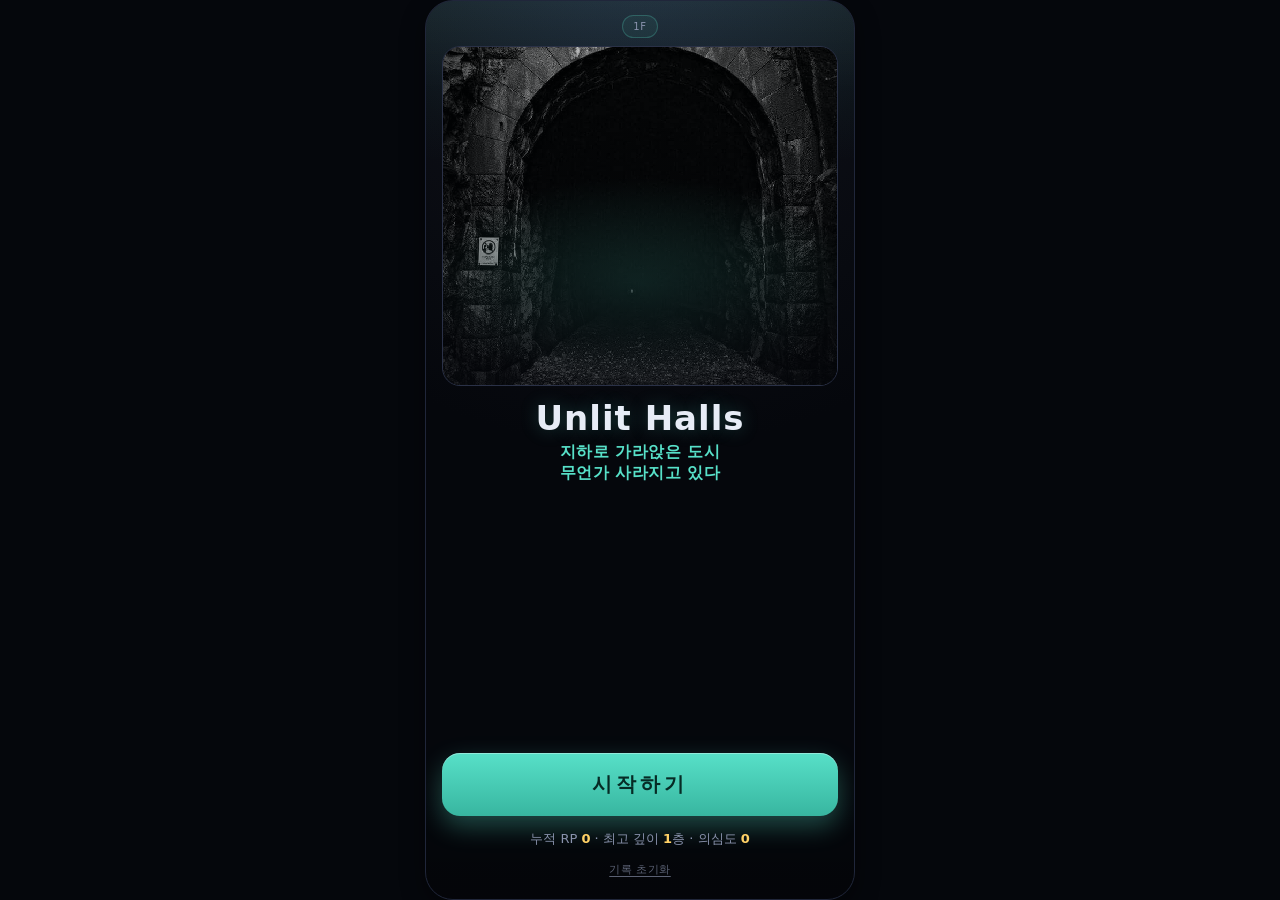
<file: index.html>
<!DOCTYPE html>
<html lang="ko">
<head>
  <meta charset="UTF-8" />
  <meta name="viewport" content="width=device-width, initial-scale=1.0, maximum-scale=1.0, user-scalable=no" />
  <meta name="theme-color" content="#0b0d14" />
  <meta name="mobile-web-app-capable" content="yes" />
  <meta name="apple-mobile-web-app-capable" content="yes" />
  <meta name="apple-mobile-web-app-status-bar-style" content="black-translucent" />
  <meta name="apple-mobile-web-app-title" content="Unlit Halls" />
  <link rel="manifest" href="manifest.webmanifest" />
  <link rel="apple-touch-icon" href="assets/pixel/player-delver.png" />
  <title>Unlit Halls</title>
  <link rel="stylesheet" href="styles.css?v=22" />
</head>
<body>
  <div id="app" class="phone">

    <!-- ===================== 시작 화면 ===================== -->
    <section id="screen-start" class="screen active">
      <div class="app-chip">1F</div>
      <div id="start-art" class="start-art pixel-splash tunnel-art" aria-hidden="true">
        <img src="assets/pixel/tunnel-entrance.png?v=1" alt="" class="title-splash-img tunnel-img" />
      </div>

      <h1 class="title">Unlit Halls</h1>
      <p class="tagline">지하로 가라앉은 도시<br />무언가 사라지고 있다</p>

      <button id="intro-panel" class="intro-panel" type="button" hidden aria-live="polite" aria-label="탭해서 다음 이야기 보기">
        <span id="intro-line" class="intro-line"></span>
        <span id="intro-hint" class="intro-hint">탭해서 계속</span>
      </button>

      <div id="enter-fade" class="enter-fade" hidden aria-hidden="true"></div>

      <div class="pixel-preview" aria-label="싱크홀 탐사 장비 미리보기">
        <img src="assets/pixel/player-delver.png" alt="탐사자 도트 캐릭터" />
        <img src="assets/pixel/sinkhole-chaser.png" alt="어둠붙이 몬스터 도트 캐릭터" />
        <img src="assets/pixel/loot-icons-strip.png" alt="아이템 도트 아이콘" />
      </div>

      <button id="btn-enter" class="btn btn-primary btn-enter">들어가기</button>

      <div class="meta-line">
        누적 RP <b id="start-rp">0</b> · 최고 깊이 <b id="start-depth">1</b>층
        · 의심도 <b id="start-susp" class="susp-v">0</b>
      </div>
      <div class="codex-line" id="start-codex">진실 조각 <b id="start-truth-count">0</b>/6 — <span id="start-codex-tail">아직 아무것도 모른다.</span></div>
      <div class="goal-hint" id="start-survivors" hidden></div>
      <div class="goal-hint" id="start-mutations" hidden></div>
      <div class="contract-card" id="start-contract"></div>
      <div class="goal-hint">다음 목표 · <b id="start-goal">2층 도달</b></div>
      <button id="btn-reset" class="btn-reset" type="button">기록 초기화</button>
    </section>

    <!-- ===================== 던전 화면 ===================== -->
    <section id="screen-dungeon" class="screen">
      <div class="app-topline">
        <span class="phase-chip">1F</span>
        <span class="gesture-hint"></span>
      </div>
      <header class="hud hud-compact">
        <button id="btn-meta" class="meta-toggle" type="button" aria-expanded="false" aria-controls="meta-panel">정보</button>
        <div id="meta-panel" class="hud-meta-panel" hidden>
          <div class="hud-cell"><span class="hud-k">RP</span><span id="hud-rp" class="hud-v">0</span></div>
          <div class="hud-cell"><span class="hud-k">최고</span><span id="hud-depth" class="hud-v">1</span><span class="hud-u">층</span></div>
          <div class="hud-cell"><span class="hud-k">가방</span><span id="hud-bag" class="hud-v">0/3</span></div>
        </div>
      </header>

      <div class="floor-banner">
        <span class="floor-num"><b id="floor-num">1</b>층</span>
        <span class="floor-name" id="floor-name">무너진 도시 시설</span>
      </div>

      <div id="situation-panel" class="situation-panel" aria-live="polite">
        <span class="situation-label">상황</span>
        <div id="choice-cue" class="situation-copy">아래가 열린다.</div>
      </div>

      <div class="gauges">
        <div class="gauge">
          <div class="gauge-label"><span>조명</span><span id="light-val">또렷함 100%</span></div>
          <div class="gauge-bar"><div id="light-fill" class="gauge-fill light"></div></div>
        </div>
        <div class="gauge mental-gauge">
          <div class="gauge-label"><span>멘탈</span><span id="mental-val">80%</span></div>
          <div class="gauge-bar"><div id="mental-fill" class="gauge-fill mental"></div></div>
        </div>
        <div class="gauge stealth-gauge">
          <div class="gauge-label"><span>기척</span><span id="danger-val">정적</span></div>
          <div class="gauge-bar"><div id="danger-fill" class="gauge-fill danger"></div></div>
        </div>
      </div>

      <div id="risk-panel" class="risk-panel safe minimal">
        <span id="risk-chip" class="risk-chip">대기</span>
        <span id="risk-copy" class="risk-copy"></span>
      </div>

      <div class="bag-row">
        <div id="bag-slots" class="bag-slots"></div>
        <div id="bag-status" class="bag-status" role="status" aria-live="polite">맨손 · 0/1</div>
      </div>

      <button id="dialogue-card" class="dialogue-card hidden" type="button" aria-live="assertive" aria-label="상황 대화 계속">
        <span id="dialogue-copy" class="dialogue-copy">아래가 열린다.</span>
        <span class="dialogue-hint">탭해서 계속</span>
      </button>

      <div class="stage" id="stage">
        <svg id="mini-map" class="mini-map" viewBox="0 0 120 90" aria-hidden="true"></svg>
        <button id="mini-mode" class="mini-mode" type="button" aria-label="미니맵 모드 바꾸기, 현재 회전 지도">현재: 회전 지도</button>
        <div class="fp-view" aria-hidden="true">
          <div class="fp-ceiling"></div>
          <div class="fp-floor"></div>
          <div class="fp-left-wall"></div>
          <div class="fp-right-wall"></div>
          <div class="fp-door fp-left"></div>
          <div class="fp-door fp-center"></div>
          <div class="fp-door fp-right"></div>
          <div class="fp-figure" aria-hidden="true"></div>
        </div>
        <div id="stage-situation" class="stage-situation" aria-live="polite">아래가 열린다.</div>
        <div id="stage-objects" class="stage-objects" aria-hidden="true"></div>
        <div class="stage-floor"></div>
        <div id="recovery-point" class="recovery-point">
          <span class="rp-name">회수물</span>
        </div>
        <button id="btn-grab" class="btn stage-grab hidden">줍기</button>
        <div id="player" class="actor player actor-sprite" title="탐사자" aria-label="탐사자"></div>
        <div id="chaser" class="actor chaser actor-sprite" title="어두운 형체" aria-label="어두운 형체"></div>
        <div id="depth-rail" class="depth-rail" aria-hidden="true"></div>
        <div id="log" class="log">
          <div class="log-line">아래가 열린다.</div>
        </div>
      </div>

      <div id="dock" class="dock">
        <div id="room-choices" class="room-choices" aria-label="갈림길"></div>
        <div id="dock-actions" class="dock-actions">
          <button id="btn-drop"   class="btn btn-act warn hidden-action">버리고 도망</button>
          <button id="btn-return" class="btn btn-act good">돌아가기</button>
        </div>
      </div>
    </section>

    <!-- ===================== 판매처 선택 화면 ===================== -->
    <section id="screen-return" class="screen">
      <h2 class="result-title good-text">지상으로 나왔다</h2>
      <div class="sale-card">
        <p class="buyer-hint">이 짐, 누구에게 넘길까?</p>
        <div class="sale-list" id="return-list"></div>
        <div class="meta-clock">현재 의심도 <b id="return-susp" class="susp-v">0</b></div>
      </div>

      <div class="route-choice" id="route-choice" aria-label="지상으로 나가는 길">
        <p class="route-hint">어떻게 지상으로 나갈까?</p>
        <div class="route-btns">
          <button id="route-official" class="btn route-btn selected" type="button">
            <span class="route-name">공식 출구</span>
            <span class="route-tag">검문 있음</span>
          </button>
          <button id="route-crack" class="btn route-btn" type="button">
            <span class="route-name">균열 출구</span>
            <span class="route-tag">긁힘 위험</span>
          </button>
          <button id="route-blackpass" class="btn route-btn" type="button">
            <span class="route-name">암시장 통로</span>
            <span class="route-tag">통행료</span>
          </button>
        </div>
        <div class="route-note" id="route-note">공식 출구 — 안전하지만 검문이 있다. 이번엔 무사히 통과했다.</div>
      </div>

      <div class="contract-card" id="return-contract"></div>

      <div class="buyers">
        <button id="buy-committee" class="btn buyer-btn committee">
          <span class="buyer-name">위원회</span>
          <span class="buyer-sub">정식 반납 · 값은 낮아도 흔적이 지워진다</span>
          <span class="buyer-est"><b id="committee-rp">+0</b> RP · 의심도 <span id="committee-susp" class="susp-delta">0</span></span>
        </button>
        <button id="buy-black" class="btn buyer-btn black">
          <span class="buyer-name">암시장</span>
          <span class="buyer-sub">값은 세지만, 뜨거운 물건일수록 꼬리가 남는다</span>
          <span class="buyer-est"><b id="black-rp">+0</b> RP · 의심도 <span id="black-susp" class="susp-delta">+0</span></span>
        </button>
        <button id="buy-family" class="btn buyer-btn family" hidden>
          <span class="buyer-name">가족에게 돌려준다</span>
          <span class="buyer-sub">유품만 조용히 돌려준다 · 값은 낮지만 소문이 누그러진다</span>
          <span class="buyer-est"><b id="family-rp">+0</b> RP · 의심도 <span id="family-susp" class="susp-delta">0</span></span>
        </button>
      </div>
    </section>

    <!-- ===================== 강화(귀환) 화면 ===================== -->
    <section id="screen-upgrade" class="screen">
      <h2 class="result-title good-text">살아 나왔다</h2>
      <div class="sale-card">
        <div class="sale-buyer" id="sale-buyer"></div>
        <div class="sale-list" id="sale-list"></div>
        <div class="run-summary" id="run-summary"></div>
        <div class="sale-total">판매 <b id="sale-gain">+0</b> RP</div>
        <div class="sale-balance">보유 RP <b id="sale-balance">0</b> · 의심도 <b id="sale-susp" class="susp-v">0</b></div>
      </div>

      <div class="truth-news" id="truth-news" hidden></div>
      <div class="contract-card" id="sale-contract"></div>
      <div class="street-news" id="street-news"></div>
      <p class="goal-line">다음 목표 · <b id="return-goal">2층 도달</b></p>
      <p class="shop-hint">이번엔 하나만 고르자.</p>
      <div class="upgrades">
        <button id="up-bag"    class="btn up-btn"></button>
        <div id="bag-shop" class="bag-shop" hidden></div>
        <button id="up-light"  class="btn up-btn"></button>
        <button id="up-weapon" class="btn up-btn"></button>
      </div>

      <button id="btn-again" class="btn btn-primary">다시 내려가기</button>
    </section>

    <!-- ===================== 실패 화면 ===================== -->
    <section id="screen-fail" class="screen">
      <h2 class="result-title bad-text">기절했다.</h2>
      <div class="fail-card">
        <p class="fail-line">정신이 끊겼다. 깨어났을 때 런은 끝나 있었다.</p>
        <div class="fail-recovery" id="fail-recovery"></div>
        <div class="fail-detail" id="fail-detail"></div>
        <div class="fail-meta">지상 의심도 <b id="fail-susp" class="susp-v">0</b></div>
        <p class="fail-keep">강화와 남은 RP는 유지된다.</p>
      </div>
      <button id="btn-retry" class="btn btn-primary">다시 내려가기</button>
    </section>

    <!-- ===================== 엔딩(진실 6/6) 화면 ===================== -->
    <section id="screen-ending" class="screen">
      <h2 class="result-title good-text">진실 조각 6/6</h2>
      <div class="sale-card">
        <p class="buyer-hint">여섯 조각이 맞물렸다. 이제 그림이 보인다.</p>
        <div class="truth-news">위원회는 싱크홀을 막던 게 아니었다. 아래에서 올라오는 물건을 회수해 다시 봉인해 왔다.</div>
        <div class="truth-news">봉인 유물의 직인은 지상 허가증의 직인과 같다. 이 구멍은 위에서 시작됐다.</div>
        <div class="truth-news">그리고 내가 들고 나온 물건 때문에, 아래가 한 층 더 열린다.</div>
        <div class="codex-line complete">진실 조각 <b id="ending-truth-count">6</b>/6 — 이제 안다.</div>
      </div>
      <div class="upgrades">
        <button id="ending-continue" class="btn btn-primary">심층 루프 계속</button>
        <button id="ending-reset" class="btn" type="button">기록 초기화</button>
      </div>
    </section>

  </div>

  <script src="src/game.js?v=34"></script>
</body>
</html>
</file>
<file: styles.css>
/* ===========================================================
   도심 싱크홀 — 회수 잠수 (프로토타입)
   모바일 세로 화면 우선 HUD 스타일
   =========================================================== */

:root {
  --bg:        #0b0d14;
  --panel:     #151926;
  --panel-2:   #1d2334;
  --line:      #2a3147;
  --text:      #e7ecf6;
  --muted:     #8a93ad;
  --accent:    #57e0c8;   /* 청록 — 회수물/귀환 */
  --gold:      #ffd166;   /* RP / 조명 */
  --danger:    #ff5468;   /* 위험 / 회수자 */
  --warn:      #ffa14a;
  --good:      #5ad17f;
  --shadow:    0 8px 24px rgba(0,0,0,.45);
}

* { box-sizing: border-box; -webkit-tap-highlight-color: transparent; }

html, body {
  margin: 0;
  padding: 0;
  height: 100%;
  background: #05070c;
  color: var(--text);
  font-family: "Pretendard", "Apple SD Gothic Neo", "Noto Sans KR", system-ui, sans-serif;
  -webkit-font-smoothing: antialiased;
  overscroll-behavior: none;
}

body {
  display: flex;
  align-items: center;
  justify-content: center;
}

/* 모바일 세로 프레임 ----------------------------------------- */
.phone {
  position: relative;
  width: 100%;
  max-width: 430px;
  height: 100vh;
  max-height: 932px;
  background: radial-gradient(120% 60% at 50% -10%, #1a2236 0%, var(--bg) 55%, #05070c 100%);
  overflow: hidden;
  display: flex;
  flex-direction: column;
}
@media (min-width: 460px) {
  .phone { height: 92vh; border-radius: 28px; box-shadow: var(--shadow); border: 1px solid #20263a; }
}

/* 화면 전환 ------------------------------------------------- */
.screen {
  position: absolute;
  inset: 0;
  display: none;
  flex-direction: column;
  padding: 18px 18px max(28px, env(safe-area-inset-bottom));
}
.screen.active { display: flex; }

/* 버튼 공통 ------------------------------------------------- */
.btn {
  appearance: none;
  border: 1px solid var(--line);
  background: var(--panel-2);
  color: var(--text);
  font: inherit;
  font-weight: 700;
  border-radius: 14px;
  padding: 14px 16px;
  cursor: pointer;
  transition: transform .06s ease, filter .15s ease, opacity .15s ease;
  user-select: none;
}
.btn:active { transform: translateY(1px) scale(.99); }
.btn:disabled { opacity: .38; cursor: default; }
.btn-primary {
  background: linear-gradient(180deg, var(--accent), #38b6a0);
  color: #062b25;
  border: none;
  font-size: 18px;
  box-shadow: 0 8px 20px rgba(87,224,200,.25);
}

/* ===================== 시작 화면 ===================== */
#screen-start { align-items: center; text-align: center; justify-content: flex-start; }

.start-art {
  position: relative;
  width: 100%;
  height: 46%;
  margin-top: 8px;
  border-radius: 18px;
  overflow: hidden;
  background:
    linear-gradient(180deg, #0e1422 0%, #0a0f1a 60%, #070a12 100%);
  border: 1px solid var(--line);
}
.skyline {
  position: absolute; left: 0; right: 0; top: 18%;
  height: 30%;
  background:
    linear-gradient(90deg,
      transparent 0 6%, #11182a 6% 14%, transparent 14% 20%,
      #0e1525 20% 30%, transparent 30% 38%, #131c30 38% 52%,
      transparent 52% 60%, #0e1525 60% 72%, transparent 72% 80%,
      #11182a 80% 92%, transparent 92%);
  opacity: .9;
  filter: drop-shadow(0 0 1px #1c2640);
}
.sinkhole {
  position: absolute; left: 50%; bottom: 6%;
  transform: translateX(-50%);
  width: 220px; height: 150px;
}
.ring {
  position: absolute; left: 50%; top: 50%;
  transform: translate(-50%, -50%);
  border-radius: 50%;
  border: 2px solid rgba(120,150,200,.18);
}
.ring.r1 { width: 220px; height: 130px; }
.ring.r2 { width: 150px; height: 86px; border-color: rgba(120,150,200,.28); }
.ring.r3 { width: 84px;  height: 46px; border-color: rgba(120,150,200,.4); }
.hole-glow {
  position: absolute; left: 50%; top: 50%;
  width: 50px; height: 28px;
  transform: translate(-50%, -50%);
  border-radius: 50%;
  background: radial-gradient(closest-side, rgba(87,224,200,.55), rgba(87,224,200,0));
  animation: pulse 2.4s ease-in-out infinite;
}
@keyframes pulse { 0%,100%{opacity:.5; transform:translate(-50%,-50%) scale(1);} 50%{opacity:1; transform:translate(-50%,-50%) scale(1.25);} }

.permit-desk {
  position: absolute; left: 12px; bottom: 12px;
  display: flex; flex-direction: column; gap: 6px;
  align-items: flex-start;
}
.permit-stamp {
  font-size: 11px; letter-spacing: .5px;
  color: var(--accent);
  border: 1px dashed rgba(87,224,200,.5);
  padding: 4px 8px; border-radius: 8px;
  background: rgba(87,224,200,.06);
}
.queue { display: flex; gap: 5px; }
.queue i { width: 7px; height: 7px; border-radius: 50%; background: #3a445e; }

.title {
  font-size: 34px; margin: 18px 0 4px; letter-spacing: 1px;
  text-shadow: 0 0 18px rgba(87,224,200,.25);
}
.tagline { margin: 0; color: var(--accent); font-weight: 700; letter-spacing: .5px; }
.intro-panel {
  display: block;
  width: min(100%, 338px);
  margin-top: 12px;
  padding: 14px 16px;
  border: 1px solid rgba(87,224,200,.26);
  border-radius: 16px;
  background: linear-gradient(180deg, rgba(12,16,32,.9), rgba(5,7,12,.92));
  box-shadow: inset 0 1px rgba(255,255,255,.05), 0 10px 24px rgba(0,0,0,.22);
  color: #d9e1ef;
  font: inherit;
  font-size: 14px;
  line-height: 1.48;
  letter-spacing: -.2px;
  text-align: center;
  cursor: pointer;
  appearance: none;
  -webkit-tap-highlight-color: transparent;
  transition: opacity .35s ease, transform .06s ease;
}
.intro-panel[hidden] { display: none; }
.intro-panel:active { transform: translateY(1px) scale(.995); }
.intro-panel.fading { opacity: .3; }
.intro-line { display: block; min-height: 1.48em; }
.intro-hint {
  display: block;
  margin-top: 9px;
  color: var(--accent);
  font-size: 11px;
  letter-spacing: 1.5px;
  opacity: .5;
  animation: introHintPulse 1.8s ease-in-out infinite;
}
.intro-panel.done { border-color: rgba(87,224,200,.5); }
.intro-panel.done .intro-hint { opacity: .85; color: var(--accent); }
@keyframes introHintPulse { 0%,100% { opacity: .3; } 50% { opacity: .8; } }

/* 진입 연출 — 사람이 터널로 걸어 들어가듯 배경이 위아래로 미세하게 흔들리며 커진다 */
.start-art.entering { z-index: 2; }
.start-art.entering .title-splash-img {
  transform-origin: 50% 44%;
  animation: walkIntoTunnel 1.2s cubic-bezier(.42,0,.4,1) forwards;
}
@keyframes walkIntoTunnel {
  0%   { transform: scale(1)    translateY(0);     }
  16%  { transform: scale(1.08) translateY(-1.4%); }
  32%  { transform: scale(1.16) translateY(1.1%);  }
  48%  { transform: scale(1.28) translateY(-1.1%); }
  64%  { transform: scale(1.42) translateY(.9%);   }
  82%  { transform: scale(1.58) translateY(-.7%);  }
  100% { transform: scale(1.82) translateY(0);     }
}

/* 화면 전체가 서서히 어두워지며 터널 안으로 빨려 들어간다 */
.enter-fade {
  position: absolute;
  inset: 0;
  z-index: 30;
  background: radial-gradient(circle at 50% 44%, rgba(0,0,0,.12), rgba(2,3,6,.97) 78%);
  opacity: 0;
  pointer-events: none;
}
.enter-fade[hidden] { display: none; }
.enter-fade.active { animation: enterFadeIn 1.2s ease-in forwards; }
@keyframes enterFadeIn { 0% { opacity: 0; } 55% { opacity: .25; } 100% { opacity: 1; } }

@media (prefers-reduced-motion: reduce) {
  .start-art.entering .title-splash-img { animation: none; transform: scale(1.2); }
  .enter-fade.active { animation-duration: .5s; }
  .intro-hint { animation: none; }
}
.prologue {
  margin: 11px 0 0;
  width: min(100%, 332px);
  color: #c4ccdc;
  font-size: 13px;
  line-height: 1.42;
  letter-spacing: -.1px;
}
.prologue p { margin: 0; }
.prologue p + p { margin-top: 2px; }
.prologue p:last-child { color: var(--text); font-weight: 700; }
.premise { margin: 8px 0 0; color: var(--muted); font-size: 14px; max-width: 280px; }

.btn-enter { margin-top: auto; width: 100%; padding: 18px; font-size: 20px; letter-spacing: 4px; }
.meta-line { margin-top: 14px; color: var(--muted); font-size: 13px; }
.meta-line b { color: var(--gold); }
.goal-hint {
  margin-top: 8px;
  padding: 5px 12px;
  border: 1px solid var(--line);
  border-radius: 999px;
  background: rgba(87,224,200,.05);
  color: var(--muted);
  font-size: 12px;
}
.goal-hint b { color: var(--accent); }

/* 기록 초기화 — 작고 보조적인 텍스트 버튼 (시작 화면 하단) */
.btn-reset {
  appearance: none;
  margin-top: 10px;
  padding: 4px 10px;
  background: transparent;
  border: none;
  color: var(--muted);
  font: inherit;
  font-size: 11px;
  letter-spacing: .5px;
  text-decoration: underline;
  text-underline-offset: 3px;
  opacity: .65;
  cursor: pointer;
}
.btn-reset:hover { color: var(--danger); opacity: 1; }
.btn-reset:active { transform: translateY(1px); }

/* ===================== 던전 HUD ===================== */
.hud {
  display: flex; gap: 8px;
  background: var(--panel);
  border: 1px solid var(--line);
  border-radius: 14px;
  padding: 8px 6px;
}
.hud-cell {
  flex: 1; display: flex; align-items: baseline; justify-content: center; gap: 4px;
  border-right: 1px solid var(--line);
}
.hud-cell:last-child { border-right: none; }
.hud-k { font-size: 11px; color: var(--muted); }
.hud-v { font-size: 18px; font-weight: 800; color: var(--gold); }
.hud-u { font-size: 11px; color: var(--muted); }

.hud-compact {
  position: absolute;
  top: max(10px, env(safe-area-inset-top));
  right: 12px;
  width: auto;
  margin: 0;
  background: transparent;
  border: none;
  padding: 0;
  box-shadow: none;
  z-index: 12;
}
.meta-toggle {
  appearance: none;
  min-width: 44px;
  min-height: 32px;
  padding: 6px 10px;
  border: 1px solid rgba(138,147,173,.35);
  border-radius: 999px;
  background: rgba(21,25,38,.72);
  color: var(--muted);
  font: inherit;
  font-size: 11px;
  font-weight: 800;
  letter-spacing: .2px;
  cursor: pointer;
  backdrop-filter: blur(8px);
}
.meta-toggle[aria-expanded="true"] {
  color: var(--accent);
  border-color: rgba(87,224,200,.5);
  background: rgba(21,25,38,.94);
}
.hud-meta-panel {
  position: absolute;
  top: calc(100% + 6px);
  right: 0;
  display: flex;
  gap: 0;
  min-width: 248px;
  padding: 8px 6px;
  border: 1px solid rgba(87,224,200,.25);
  border-radius: 14px;
  background: rgba(13,17,29,.96);
  box-shadow: 0 12px 26px rgba(0,0,0,.4);
}
.hud-meta-panel[hidden] { display: none; }
.hud-meta-panel .hud-cell { padding: 0 8px; }
.hud-meta-panel .hud-v { font-size: 16px; }

.floor-banner {
  display: flex; align-items: center; gap: 8px;
  margin-top: 12px;
}
.floor-num { font-size: 15px; color: var(--accent); font-weight: 800; }
.floor-num b { font-size: 22px; }
.floor-name { font-size: 13px; color: var(--muted); }

/* 게이지 ---------------------------------------------------- */
.gauges { margin-top: 12px; display: flex; flex-direction: column; gap: 10px; }
.gauge-label { display: flex; justify-content: space-between; font-size: 12px; color: var(--muted); margin-bottom: 4px; }
.gauge-bar {
  height: 12px; border-radius: 8px; overflow: hidden;
  background: #0c1020; border: 1px solid var(--line);
}
.gauge-fill { height: 100%; width: 0%; border-radius: 8px; transition: width .15s linear; }
.gauge-fill.light  { background: linear-gradient(90deg, #8a6b1f, var(--gold)); }
.gauge-fill.light.low { background: linear-gradient(90deg, #b5502a, #ff7a45); }
.gauge-fill.mental { background: linear-gradient(90deg, #5b6bb8, #b7a7ff); }
.gauge-fill.mental.low { background: linear-gradient(90deg, #7a2533, var(--danger)); }
.gauge-fill.danger { background: linear-gradient(90deg, #7a2533, var(--danger)); }
.gauge-fill.danger.high { animation: dangerPulse .5s ease-in-out infinite; }
@keyframes dangerPulse { 0%,100%{filter:brightness(1);} 50%{filter:brightness(1.6);} }

/* 가방 슬롯 ------------------------------------------------- */
.bag-row { margin-top: 12px; }
.bag-slots { display: flex; gap: 4px; flex-wrap: wrap; }
.slot {
  flex: 1 1 0; min-width: 32px; height: 44px;
  border-radius: 8px; border: 1px solid var(--line);
  background: #0c1020;
  display: flex; align-items: center; justify-content: center;
  font-size: 10px; font-weight: 700; color: #0b0d14;
  overflow: hidden; text-align: center; line-height: 1.05;
}
.slot.filled { border-color: transparent; box-shadow: inset 0 0 0 1px rgba(255,255,255,.15); }
.slot.droppable { cursor: pointer; }
.slot.droppable:focus-visible {
  outline: 2px solid var(--accent);
  outline-offset: 2px;
}
.slot.droppable:hover { filter: brightness(1.12); }
.slot.locked {
  cursor: not-allowed;
  opacity: 0.48;
  filter: grayscale(0.45);
}
.bag-status {
  min-height: 18px;
  margin-top: 5px;
  color: var(--muted);
  font-size: 11px;
  line-height: 1.35;
  text-align: left;
}
.bag-status.blocked { color: #ffd166; font-weight: 800; }

/* 무대 (추격 연출) ----------------------------------------- */
.stage {
  position: relative;
  flex: 1;
  margin-top: 14px;
  min-height: 120px;
  border-radius: 16px;
  border: 1px solid var(--line);
  background:
    radial-gradient(80% 60% at 20% 50%, rgba(87,224,200,.06), transparent 60%),
    linear-gradient(180deg, #0d1322, #090d18);
  overflow: hidden;
}
.stage-floor {
  position: absolute; left: 0; right: 0; bottom: 0; height: 38%;
  background: linear-gradient(180deg, transparent, rgba(40,52,80,.5));
  border-top: 1px solid rgba(120,150,200,.12);
}
.stage.descending::after {
  content: '';
  position: absolute;
  left: 0; right: 0; top: -35%; height: 55%;
  background: linear-gradient(180deg, rgba(87,224,200,0), rgba(87,224,200,.18), rgba(87,224,200,0));
  animation: descendSweep .55s ease-out;
  pointer-events: none;
}
@keyframes descendSweep {
  0% { transform: translateY(0); opacity: 0; }
  30% { opacity: 1; }
  100% { transform: translateY(220%); opacity: 0; }
}
.depth-rail {
  position: absolute;
  right: 8px;
  top: 50%;
  transform: translateY(-50%);
  display: flex;
  flex-direction: column;
  align-items: center;
  gap: 4px;
  pointer-events: none;
}
.rail-dot {
  width: 18px;
  height: 18px;
  border-radius: 50%;
  border: 2px solid var(--line);
  background: rgba(8,12,22,.85);
  color: var(--muted);
  display: flex;
  align-items: center;
  justify-content: center;
  font-size: 9px;
  font-weight: 800;
}
.rail-dot.current { background: var(--accent); border-color: var(--accent); color: #062b25; box-shadow: 0 0 12px rgba(87,224,200,.55); }
.rail-dot.passed { border-color: var(--accent); color: var(--accent); }
.rail-dot.locked { opacity: .45; }
.recovery-point {
  position: absolute; left: 50%; top: 30%;
  transform: translate(-50%, -50%);
  display: flex; align-items: center; justify-content: center;
  padding: 8px 12px; border-radius: 10px;
  background: rgba(87,224,200,.08);
  border: 1px solid rgba(87,224,200,.4);
  box-shadow: 0 0 22px rgba(87,224,200,.3);
  text-align: center; font-size: 12px; font-weight: 700; color: var(--accent);
  animation: float 2.6s ease-in-out infinite;
  max-width: 60%;
}
.recovery-point.empty { background: rgba(60,70,95,.18); border-color: var(--line); color: var(--muted); box-shadow: none; animation: none; }
@keyframes float { 0%,100%{ transform: translate(-50%,-50%);} 50%{ transform: translate(-50%,-58%);} }

.actor {
  position: absolute; bottom: 12%;
  font-size: 30px; transition: left .15s linear;
  filter: drop-shadow(0 4px 6px rgba(0,0,0,.5));
}
.player { left: 10%; }
.chaser { left: 100%; opacity: 0; transition: left .15s linear, opacity .3s ease; }
.chaser.active { opacity: 1; }
.chaser.encounter {
  bottom: 19%;
  transform: translateX(-50%) scale(1.35);
  z-index: 7;
  box-shadow: 0 0 28px rgba(255,82,110,.45), 0 0 70px rgba(0,0,0,.8);
}
.stage.monster-encounter::before {
  content: "";
  position: absolute;
  inset: 0;
  background:
    radial-gradient(circle at 50% 42%, rgba(255,82,110,.24), transparent 24%),
    radial-gradient(circle at 50% 52%, rgba(0,0,0,.0), rgba(0,0,0,.72) 70%);
  z-index: 6;
  pointer-events: none;
}
.stage.monster-encounter::after {
  content: "";
  position: absolute;
  left: 50%;
  top: 50%;
  width: 112px;
  height: 112px;
  transform: translate(-50%, -50%);
  background: var(--pixel-chaser) center/cover no-repeat;
  image-rendering: pixelated;
  border-radius: 22px;
  filter: drop-shadow(0 0 18px rgba(255,82,110,.75)) drop-shadow(0 18px 26px rgba(0,0,0,.85));
  z-index: 8;
  pointer-events: none;
}
.stage.monster-encounter .fp-view,
.stage.monster-encounter .recovery-point,
.stage.monster-encounter .mini-map { filter: brightness(.45) saturate(.7); }
.chaser.encounter.close { animation: encounterShake .25s linear infinite; }
.chaser.close { animation: shake .25s linear infinite; }
@keyframes shake { 0%,100%{ transform: translateX(0) rotate(0);} 25%{transform:translateX(-2px) rotate(-6deg);} 75%{transform:translateX(2px) rotate(6deg);} }
@keyframes encounterShake { 0%,100%{ transform: translateX(-50%) scale(1.35) rotate(0);} 25%{transform:translateX(calc(-50% - 2px)) scale(1.35) rotate(-4deg);} 75%{transform:translateX(calc(-50% + 2px)) scale(1.35) rotate(4deg);} }

/* 로그 ----------------------------------------------------- */
.log {
  margin-top: 12px;
  min-height: 40px;
  background: var(--panel);
  border: 1px solid var(--line);
  border-radius: 12px;
  padding: 8px 12px;
  font-size: 13px; color: var(--muted);
  display: flex; flex-direction: column; justify-content: center; gap: 2px;
}
.log-line { line-height: 1.4; }
.log-line.hot { color: var(--danger); font-weight: 700; }
.log-line.win { color: var(--good); font-weight: 700; }

/* 액션 버튼 ------------------------------------------------- */
.actions {
  margin-top: 12px;
  display: grid;
  grid-template-columns: 1fr 1fr;
  gap: 10px;
}
.actions.hidden { display: none; }
.btn-act { font-size: 16px; padding: 16px 10px; }
.btn-act.primary:not(:disabled) { border-color: var(--accent); color: var(--accent); background: rgba(87,224,200,.08); }
.btn-act.good:not(:disabled)    { border-color: var(--good);   color: var(--good);   background: rgba(90,209,127,.08); }
.btn-act.warn:not(:disabled)    { border-color: var(--warn);   color: var(--warn);   background: rgba(255,161,74,.08); }

/* ===================== 결과 / 강화 ===================== */
.result-title { text-align: center; font-size: 28px; margin: 24px 0 16px; }
.good-text { color: var(--good); }
.bad-text  { color: var(--danger); }

.sale-card, .fail-card {
  background: var(--panel);
  border: 1px solid var(--line);
  border-radius: 16px;
  padding: 16px;
}
.sale-list { display: flex; flex-direction: column; gap: 6px; margin-bottom: 12px; }
.sale-item { display: flex; justify-content: space-between; font-size: 14px; }
.sale-item .v { color: var(--gold); font-weight: 700; }
.sale-empty { color: var(--muted); font-size: 14px; }
.sale-total { font-size: 16px; border-top: 1px solid var(--line); padding-top: 10px; }
.sale-total b { color: var(--good); font-size: 20px; }
.sale-balance { margin-top: 6px; font-size: 13px; color: var(--muted); }
.sale-balance b { color: var(--gold); }

.shop-hint { text-align: center; color: var(--muted); font-size: 13px; margin: 18px 0 10px; }
.upgrades { display: flex; flex-direction: column; gap: 10px; }
.up-btn { text-align: left; display: flex; flex-direction: column; gap: 3px; align-items: stretch; }
.up-btn .up-title { font-size: 15px; }
.up-btn .up-sub { font-size: 12px; color: var(--muted); font-weight: 500; }
.up-btn .up-cost { font-size: 12px; color: var(--gold); font-weight: 700; }
.up-btn.bought { border-color: var(--good); color: var(--good); }

#btn-again, #btn-retry { margin-top: auto; width: 100%; }
.goal-line { margin: 10px 0 12px; text-align: center; color: var(--muted); font-size: 13px; }
.goal-line b { color: var(--accent); }

.fail-line { font-size: 15px; margin: 0 0 10px; }
.fail-recovery {
  margin: 10px 0;
  padding: 10px 11px;
  border: 1px solid rgba(255,161,74,.28);
  border-radius: 12px;
  background: rgba(255,161,74,.07);
  font-size: 13px;
  line-height: 1.35;
}
.fail-recovery b { color: var(--gold); display: block; margin-bottom: 3px; }
.fail-recovery span { color: #eef3ff; font-weight: 800; display: block; }
.fail-recovery p { color: var(--muted); margin: 5px 0 0; }
.fail-detail { color: var(--gold); font-size: 14px; margin-bottom: 10px; line-height: 1.45; }
.fail-detail div + div { margin-top: 3px; }
.fail-keep { color: var(--muted); font-size: 13px; margin: 0; }


/* ===================== Generated pixel-art assets ===================== */
:root {
  --pixel-title: url("assets/pixel/title-splash.png");
  --pixel-player: url("assets/pixel/player-delver.png");
  --pixel-chaser: url("assets/pixel/sinkhole-chaser.png");
  --pixel-loot: url("assets/pixel/loot-icons-strip.png");
  --pixel-env: url("assets/pixel/environment-tiles-props.png");
  --pixel-ui: url("assets/pixel/ui-hud-sheet.png");
}

.pixel-splash {
  background: #090d18;
  image-rendering: pixelated;
}
.title-splash-img {
  position: absolute;
  inset: 0;
  width: 100%;
  height: 100%;
  object-fit: cover;
  image-rendering: pixelated;
  opacity: .92;
}
.pixel-splash::after {
  content: "";
  position: absolute;
  inset: 0;
  background:
    linear-gradient(180deg, rgba(5,7,12,.1), rgba(5,7,12,.34) 62%, rgba(5,7,12,.75)),
    radial-gradient(80% 45% at 50% 70%, rgba(87,224,200,.22), transparent 70%);
  pointer-events: none;
}
.pixel-splash > :not(.title-splash-img) { z-index: 1; }
.tunnel-img { object-position: center 44%; }

.pixel-preview {
  display: grid;
  grid-template-columns: 50px 50px 1fr;
  gap: 8px;
  width: 100%;
  margin-top: 14px;
  padding: 7px;
  border: 1px solid rgba(87,224,200,.22);
  border-radius: 14px;
  background: rgba(12,16,32,.82);
  box-shadow: inset 0 0 0 1px rgba(255,255,255,.04);
}
.pixel-preview img {
  width: 100%;
  height: 46px;
  object-fit: cover;
  border-radius: 10px;
  border: 1px solid rgba(255,255,255,.08);
  image-rendering: pixelated;
}
.pixel-preview img:nth-child(1),
.pixel-preview img:nth-child(2) { object-position: center 42%; }

.hud {
  background:
    linear-gradient(rgba(21,25,38,.88), rgba(21,25,38,.9)),
    var(--pixel-ui) center/260px auto;
}

.stage {
  background:
    radial-gradient(80% 60% at 20% 50%, rgba(87,224,200,.06), transparent 60%),
    linear-gradient(180deg, rgba(13,19,34,.72), rgba(9,13,24,.86)),
    var(--pixel-env) center/cover;
  image-rendering: pixelated;
}

.loot-icon {
  display: inline-block;
  width: 32px;
  height: 32px;
  vertical-align: middle;
  border-radius: 8px;
  background-image: var(--pixel-loot);
  background-size: 1100% 100%;
  background-position: calc(var(--icon-index, 0) * -10%) center;
  image-rendering: pixelated;
  box-shadow: inset 0 0 0 1px rgba(255,255,255,.12), 0 2px 6px rgba(0,0,0,.35);
}

.slot {
  gap: 2px;
  font-size: 9px;
  font-weight: 800;
  color: #f4f7ff;
}
.slot.filled {
  border-color: var(--tier-color);
  background:
    radial-gradient(circle at 50% 25%, color-mix(in srgb, var(--tier-color) 28%, transparent), transparent 54%),
    #121827;
  box-shadow: inset 0 0 0 1px rgba(255,255,255,.12), 0 0 10px color-mix(in srgb, var(--tier-color) 18%, transparent);
}
.slot .loot-icon { width: 24px; height: 24px; flex: 0 0 auto; }
.slot-label {
  max-width: 52px;
  overflow: hidden;
  text-overflow: ellipsis;
  white-space: nowrap;
  text-shadow: 0 1px 2px #000;
}

.recovery-point { gap: 8px; }
.recovery-point .loot-icon { width: 38px; height: 38px; }

.actor {
  width: 58px;
  height: 58px;
  font-size: 0;
}
.actor-sprite {
  background-repeat: no-repeat;
  background-position: center;
  background-size: cover;
  border-radius: 14px;
  image-rendering: pixelated;
}
.player {
  background-image: var(--pixel-player);
  box-shadow: 0 0 16px rgba(255,209,102,.14);
}
.chaser {
  background-image: var(--pixel-chaser);
  box-shadow: 0 0 18px rgba(87,224,200,.2);
}

.sale-name { display: inline-flex; align-items: center; gap: 8px; }
.sale-name .loot-icon { width: 28px; height: 28px; }
.up-btn .up-title { display: inline-flex; align-items: center; gap: 8px; }
.up-btn .loot-icon { width: 30px; height: 30px; }
.up-btn.open {
  border-color: rgba(87,224,200,.55);
  background: rgba(87,224,200,.08);
}
.bag-shop {
  display: grid;
  gap: 8px;
  margin: -2px 0 4px;
  padding: 10px;
  border: 1px solid rgba(87,224,200,.28);
  border-radius: 14px;
  background: rgba(8,12,20,.72);
}
.bag-shop[hidden] { display: none; }
.bag-choice {
  display: grid;
  grid-template-columns: 1fr auto auto;
  align-items: center;
  gap: 8px;
  min-height: 40px;
  padding: 7px 10px;
  text-align: left;
}
.bag-choice-name { display: inline-flex; align-items: center; gap: 7px; font-weight: 900; min-width: 0; }
.bag-choice-name .loot-icon { width: 20px; height: 20px; }
.bag-choice-cap { color: var(--muted); font-size: 12px; white-space: nowrap; }
.bag-choice-cost { color: var(--gold); font-size: 12px; font-weight: 900; white-space: nowrap; }
.bag-choice.owned { border-color: var(--good); }
.bag-choice:disabled .bag-choice-cost { color: var(--muted); }


/* Keep the full action area visible on short mobile/browser viewports. */
#screen-dungeon { padding-top: 14px; padding-bottom: max(14px, env(safe-area-inset-bottom)); }
#screen-dungeon .gauges { margin-top: 9px; gap: 8px; }
#screen-dungeon .bag-row { margin-top: 9px; }
#screen-dungeon .stage { margin-top: 10px; min-height: 96px; }
#screen-dungeon .log { margin-top: 9px; min-height: 34px; padding: 7px 10px; }
#screen-dungeon .actions { margin-top: 9px; gap: 8px; }
#screen-dungeon .btn-act { padding: 13px 8px; }
@media (max-height: 760px) {
  .screen { padding: 12px 14px max(12px, env(safe-area-inset-bottom)); }
  .hud { padding: 7px 5px; }
  .hud-v { font-size: 16px; }
  .floor-banner { margin-top: 8px; }
  #screen-dungeon .stage { min-height: 86px; }
  .actor { width: 50px; height: 50px; }
  .recovery-point { padding: 6px 9px; font-size: 11px; }
  .recovery-point .loot-icon { width: 32px; height: 32px; }
  #screen-dungeon .btn-act { padding: 11px 7px; font-size: 15px; }
}


/* ===================== Final gameplay layer: buyers, suspicion, truth ===================== */
.susp-v { color: var(--warn); }
.codex-line {
  margin-top: 6px;
  color: var(--muted);
  font-size: 12px;
}
.codex-line b { color: var(--accent); }
.codex-line.complete { color: var(--gold); }

.buyer-hint {
  margin: 0 0 10px;
  color: var(--muted);
  font-size: 14px;
}
.meta-clock {
  margin-top: 10px;
  padding-top: 10px;
  border-top: 1px solid var(--line);
  color: var(--muted);
  font-size: 13px;
}
.buyers {
  margin-top: 14px;
  display: flex;
  flex-direction: column;
  gap: 10px;
}
.buyer-btn {
  text-align: left;
  display: flex;
  flex-direction: column;
  gap: 4px;
  align-items: stretch;
  border-radius: 16px;
}
.buyer-btn[hidden] { display: none; }
.buyer-btn.committee:not(:disabled) {
  border-color: rgba(90,209,127,.55);
  background: rgba(90,209,127,.08);
}
.buyer-btn.black:not(:disabled) {
  border-color: rgba(255,161,74,.55);
  background: rgba(255,161,74,.08);
}
.buyer-btn.family:not(:disabled) {
  border-color: rgba(255,209,102,.58);
  background: rgba(255,209,102,.09);
}
.buyer-name { font-size: 17px; font-weight: 900; }
.buyer-sub { color: var(--muted); font-size: 12px; font-weight: 500; line-height: 1.35; }
.buyer-est { color: var(--gold); font-size: 13px; font-weight: 800; }
.susp-delta { color: var(--warn); }

/* 출구 선택 v1: 판매처 선택 전, 지상으로 나가는 세 갈래 길 */
.route-choice { margin-top: 12px; }
.route-hint { margin: 0 0 8px; color: var(--muted); font-size: 13px; }
.route-btns { display: flex; gap: 8px; }
.route-btn {
  flex: 1 1 0;
  min-width: 0;
  display: flex;
  flex-direction: column;
  align-items: center;
  gap: 3px;
  padding: 10px 6px;
  border-radius: 12px;
}
.route-btn.selected {
  border-color: rgba(87,224,200,.6);
  background: rgba(87,224,200,.1);
  box-shadow: 0 0 14px rgba(87,224,200,.1);
}
.route-name { font-size: 13px; font-weight: 800; white-space: nowrap; }
.route-tag { color: var(--muted); font-size: 11px; font-weight: 600; }
.route-btn.selected .route-tag { color: var(--accent); }
.route-note {
  margin-top: 9px;
  color: var(--muted);
  font-size: 12px;
  line-height: 1.4;
}
.sale-buyer {
  margin-bottom: 10px;
  color: var(--accent);
  font-size: 13px;
  font-weight: 800;
}
.truth-news {
  margin-top: 12px;
  padding: 12px 14px;
  border: 1px solid rgba(255,209,102,.35);
  border-radius: 14px;
  background: rgba(255,209,102,.08);
  color: var(--gold);
  font-size: 13px;
  line-height: 1.45;
  box-shadow: 0 0 18px rgba(255,209,102,.08);
}

.contract-card,
.street-news {
  margin-top: 10px;
  padding: 10px 12px;
  border: 1px solid rgba(87,224,200,.26);
  border-radius: 14px;
  background: rgba(87,224,200,.06);
  color: var(--muted);
  font-size: 12px;
  line-height: 1.35;
}
.contract-card b { color: var(--accent); }
.contract-card span { display: block; margin-top: 3px; color: var(--gold); }
.contract-card.done { border-color: rgba(90,209,127,.45); background: rgba(90,209,127,.08); }
.contract-card.done b { color: var(--good); }
.street-news { border-color: rgba(255,161,74,.28); background: rgba(255,161,74,.06); color: #c4cad8; }

.fail-meta {
  color: var(--muted);
  font-size: 13px;
  margin-bottom: 10px;
}
#screen-return #return-list { margin-bottom: 0; }
#screen-return .sale-card { margin-top: 10px; }
#screen-upgrade .sale-card { margin-top: 4px; }

.risk-panel {
  margin-top: 10px;
  padding: 8px 10px;
  border: 1px solid rgba(87,224,200,.22);
  border-radius: 12px;
  background: rgba(87,224,200,.055);
  color: var(--muted);
  font-size: 12px;
  display: flex;
  gap: 8px;
  align-items: center;
}
.risk-chip { padding: 3px 7px; border-radius: 999px; background: rgba(87,224,200,.12); color: var(--accent); font-weight: 800; }
.risk-panel.warn { border-color: rgba(255,161,74,.42); background: rgba(255,161,74,.07); }
.risk-panel.warn .risk-chip { color: var(--warn); background: rgba(255,161,74,.16); }
.risk-panel.danger,
.risk-panel.critical { border-color: rgba(255,82,110,.58); background: rgba(255,82,110,.09); }
.risk-panel.danger .risk-chip,
.risk-panel.critical .risk-chip { color: var(--danger); background: rgba(255,82,110,.16); }

.roll-panel {
  margin-top: 7px;
  padding: 7px 10px;
  border: 1px solid rgba(255,209,102,.32);
  border-radius: 12px;
  background: rgba(255,209,102,.07);
  color: var(--muted);
  font-size: 12px;
  display: flex;
  align-items: center;
  gap: 8px;
}
.roll-panel.hidden { display: none; }
.roll-face {
  flex: 0 0 auto;
  min-width: 50px;
  padding: 3px 7px;
  border-radius: 999px;
  background: rgba(255,209,102,.14);
  color: var(--gold);
  font-weight: 900;
  text-align: center;
}
.roll-copy { overflow: hidden; text-overflow: ellipsis; white-space: nowrap; }
.roll-panel.critical,
.roll-panel.success { border-color: rgba(90,209,127,.36); background: rgba(90,209,127,.07); }
.roll-panel.critical .roll-face,
.roll-panel.success .roll-face { color: var(--good); background: rgba(90,209,127,.14); }
.roll-panel.mixed,
.roll-panel.fail { border-color: rgba(255,161,74,.42); background: rgba(255,161,74,.08); }
.roll-panel.fail .roll-face { color: var(--danger); background: rgba(255,82,110,.15); }

.room-panel {
  margin-top: 10px;
  padding: 9px;
  border: 1px solid var(--line);
  border-radius: 12px;
  background: rgba(12,16,32,.72);
}
.room-panel.hidden { display: none; }
.room-title { margin-bottom: 7px; color: var(--muted); font-size: 12px; }
.room-choices { display: grid; grid-template-columns: 1fr; gap: 7px; }
.room-btn {
  min-height: 42px;
  padding: 8px 10px;
  text-align: left;
  border-color: rgba(87,224,200,.22);
  background: rgba(87,224,200,.045);
}
.room-btn b { display: block; color: var(--accent); font-size: 13px; }
.room-btn span { display: block; margin-top: 2px; color: var(--muted); font-size: 11px; line-height: 1.25; }
.room-btn.danger { border-color: rgba(255,82,110,.35); background: rgba(255,82,110,.06); }
.room-btn.danger b { color: var(--danger); }
.room-btn.good { border-color: rgba(90,209,127,.35); background: rgba(90,209,127,.06); }
.room-btn.good b { color: var(--good); }

/* 기척이 가까운 출구 — 몬스터를 드러내지 않고 경로 판단만 돕는 절제된 경고 표시. */
.room-btn.toward-threat {
  border-color: rgba(255,82,110,.4);
  background: rgba(255,82,110,.05);
  box-shadow: inset 0 0 0 1px rgba(255,82,110,.18), 0 0 10px rgba(255,82,110,.12);
  animation: threat-pulse 2.6s ease-in-out infinite;
}
.room-btn.toward-threat .dir-glyph { color: rgba(255,82,110,.72); }
@keyframes threat-pulse {
  0%, 100% { box-shadow: inset 0 0 0 1px rgba(255,82,110,.14), 0 0 8px rgba(255,82,110,.08); }
  50%      { box-shadow: inset 0 0 0 1px rgba(255,82,110,.26), 0 0 13px rgba(255,82,110,.2); }
}
@media (prefers-reduced-motion: reduce) {
  .room-btn.toward-threat { animation: none; }
}

/* ===================== Mobile app shell pass ===================== */
html, body { touch-action: manipulation; }
.phone {
  height: 100dvh;
  isolation: isolate;
  background:
    linear-gradient(180deg, rgba(255,255,255,.035), transparent 10%),
    radial-gradient(120% 60% at 50% -10%, #1a2236 0%, var(--bg) 55%, #05070c 100%);
}
.phone::before {
  content: '';
  position: absolute;
  inset: 0;
  pointer-events: none;
  background: linear-gradient(180deg, rgba(87,224,200,.08), transparent 18%, transparent 82%, rgba(0,0,0,.28));
  z-index: 0;
}
.screen { z-index: 1; }
.app-chip,
.app-topline {
  flex: 0 0 auto;
  color: var(--muted);
  font-size: 10px;
  letter-spacing: .8px;
  text-transform: uppercase;
}
.app-chip {
  align-self: center;
  margin-top: max(2px, env(safe-area-inset-top));
  padding: 5px 10px;
  border: 1px solid rgba(87,224,200,.24);
  border-radius: 999px;
  background: rgba(87,224,200,.06);
}
.app-topline {
  display: flex;
  justify-content: space-between;
  align-items: center;
  margin-top: max(0px, env(safe-area-inset-top));
  margin-bottom: 8px;
}
.phase-chip { color: var(--accent); font-weight: 900; }
.gesture-hint { opacity: .75; }

#screen-start {
  padding: max(12px, env(safe-area-inset-top)) 16px max(18px, env(safe-area-inset-bottom));
}
#screen-start .start-art {
  height: clamp(210px, 40dvh, 340px);
  margin-top: 8px;
}
#screen-start .title { margin-top: 12px; font-size: clamp(27px, 7.6vw, 34px); }
#screen-start .prologue { font-size: clamp(12px, 3.35vw, 13px); }
#screen-start .intro-panel { font-size: clamp(12px, 3.45vw, 14px); }
#screen-start .premise { margin-top: 8px; font-size: 13px; }
#screen-start .pixel-preview { margin-top: 10px; }
#screen-start .contract-card { max-width: 100%; }
#screen-start .btn-enter {
  min-height: 58px;
  border-radius: 18px;
  box-shadow: 0 10px 26px rgba(87,224,200,.32), inset 0 1px rgba(255,255,255,.35);
}

#screen-dungeon {
  padding: max(10px, env(safe-area-inset-top)) 12px calc(150px + env(safe-area-inset-bottom));
}
#screen-dungeon .hud {
  border-radius: 18px;
  padding: 7px 5px;
  box-shadow: 0 8px 20px rgba(0,0,0,.24);
}
#screen-dungeon .hud-compact {
  border-radius: 0;
  padding: 0;
  background: transparent;
  border: none;
  box-shadow: none;
}
#screen-dungeon .floor-banner { margin-top: 8px; }
#screen-dungeon .gauges { margin-top: 8px; gap: 7px; }
#screen-dungeon .bag-row { margin-top: 8px; }
#screen-dungeon .stage {
  margin-top: 8px;
  min-height: 118px;
  flex: 1 1 auto;
  box-shadow: inset 0 -24px 40px rgba(0,0,0,.28), 0 12px 28px rgba(0,0,0,.26);
}
#screen-dungeon .log {
  margin-top: 8px;
  min-height: 34px;
  max-height: 46px;
  overflow: hidden;
  padding: 7px 10px;
}
.room-panel,
.actions {
  position: absolute;
  left: 12px;
  right: 12px;
  bottom: max(12px, env(safe-area-inset-bottom));
  z-index: 4;
  margin-top: 0;
  border-radius: 22px;
  border: 1px solid rgba(87,224,200,.24);
  background: linear-gradient(180deg, rgba(24,30,46,.96), rgba(10,14,25,.98));
  box-shadow: 0 -12px 30px rgba(0,0,0,.38), inset 0 1px rgba(255,255,255,.06);
  backdrop-filter: blur(10px);
}
.room-panel { padding: 10px; }
.room-title { margin: 0 0 8px; text-align: center; font-weight: 800; color: var(--accent); }
.room-choices { gap: 8px; }
.room-btn {
  min-height: 44px;
  border-radius: 16px;
  padding: 9px 12px;
}
.actions {
  display: grid;
  grid-template-columns: 1.18fr .82fr;
  gap: 8px;
  padding: 10px;
}
.actions.hidden { display: none; }
#screen-dungeon .btn-act { min-height: 50px; padding: 10px 8px; border-radius: 16px; font-size: 14px; }
#screen-dungeon .btn-act.hidden-action { display: none; }
#screen-dungeon .stage { min-height: 152px; }
#screen-dungeon .log { min-height: 28px; max-height: 36px; }
#btn-grab,
#btn-return { font-size: 15px; }

@media (max-height: 760px) {
  .codex-line { display: none; }
  .buyers { gap: 8px; }
  .buyer-btn { padding: 12px 14px; }
  .truth-news { padding: 9px 11px; }
  .contract-card, .street-news { padding: 8px 10px; margin-top: 8px; }
  #screen-start .start-art { height: clamp(160px, 30dvh, 230px); }
  #screen-start .title { margin-top: 10px; }
  #screen-start .prologue { margin-top: 8px; line-height: 1.34; }
  #screen-start .intro-panel { margin-top: 8px; padding: 10px 12px; }
  #screen-start .premise { margin-top: 6px; }
  #screen-start .pixel-preview { display: none; }
  #screen-dungeon { padding-bottom: calc(142px + env(safe-area-inset-bottom)); }
  #screen-dungeon .stage { min-height: 96px; }
  .room-btn { min-height: 40px; padding: 7px 10px; }
  .room-btn b { font-size: 12px; }
  .room-btn span { font-size: 10px; }
  #screen-dungeon .btn-act { min-height: 46px; font-size: 13px; }
}

/* ===================== First-person dungeon pass ===================== */
.risk-panel.minimal {
  position: absolute;
  top: 92px;
  right: 14px;
  z-index: 3;
  margin: 0;
  padding: 4px 8px;
  border-radius: 999px;
  background: rgba(5,7,12,.52);
  backdrop-filter: blur(8px);
}
.risk-panel.minimal .risk-copy { display: none; }
#screen-dungeon .room-title { color: #cbd3e4; font-size: 12px; }
#screen-dungeon .room-btn {
  min-height: 52px;
  padding: 10px 12px;
  text-align: center;
}
#screen-dungeon .room-btn b { font-size: 15px; letter-spacing: .2px; }
#screen-dungeon .room-btn span { opacity: .72; }
#screen-dungeon .stage { min-height: 150px; }
#screen-dungeon .log { min-height: 26px; max-height: 34px; }

.fp-view {
  position: absolute;
  inset: 0;
  overflow: hidden;
  border-radius: inherit;
  background:
    radial-gradient(ellipse at 50% 44%, rgba(87,224,200,.16), transparent 18%),
    linear-gradient(180deg, #121827 0%, #080b12 62%, #05070c 100%);
  z-index: 0;
}
.fp-view::after {
  content: '';
  position: absolute;
  inset: 0;
  background: radial-gradient(ellipse at center, transparent 32%, rgba(0,0,0,.64) 100%);
  pointer-events: none;
}
.fp-ceiling, .fp-floor, .fp-left-wall, .fp-right-wall, .fp-door { position: absolute; }
.fp-ceiling {
  left: 16%; right: 16%; top: 0; height: 42%;
  clip-path: polygon(0 0, 100% 0, 64% 100%, 36% 100%);
  background: linear-gradient(180deg, rgba(44,54,77,.75), rgba(9,13,22,.15));
}
.fp-floor {
  left: 8%; right: 8%; bottom: 0; height: 54%;
  clip-path: polygon(36% 0, 64% 0, 100% 100%, 0 100%);
  background: repeating-linear-gradient(90deg, rgba(87,224,200,.08) 0 2px, transparent 2px 34px), linear-gradient(180deg, rgba(30,37,54,.42), rgba(0,0,0,.84));
}
.fp-left-wall {
  left: 0; top: 0; bottom: 0; width: 42%;
  clip-path: polygon(0 0, 100% 42%, 100% 60%, 0 100%);
  background: linear-gradient(90deg, rgba(6,8,14,.95), rgba(30,39,58,.36));
}
.fp-right-wall {
  right: 0; top: 0; bottom: 0; width: 42%;
  clip-path: polygon(0 42%, 100% 0, 100% 100%, 0 60%);
  background: linear-gradient(270deg, rgba(6,8,14,.95), rgba(30,39,58,.36));
}
.fp-door {
  bottom: 20%;
  width: 30px; height: 52px;
  border: 1px solid rgba(87,224,200,.28);
  background: linear-gradient(180deg, rgba(87,224,200,.16), rgba(0,0,0,.62));
  box-shadow: 0 0 18px rgba(87,224,200,.16);
}
.fp-left { left: 14%; transform: skewY(9deg); }
.fp-center { left: 50%; transform: translateX(-50%); width: 42px; height: 70px; bottom: 18%; }
.fp-right { right: 14%; transform: skewY(-9deg); }
.stage.has-loot .fp-center { box-shadow: 0 0 28px rgba(255,209,102,.28); border-color: rgba(255,209,102,.48); }
.stage-floor { opacity: .28; }
#player { display: none; }
#screen-start .contract-card,
#screen-start .goal-hint,
#screen-start .codex-line,
#screen-start .pixel-preview { display: none; }
.buyer-sub { display: none; }
.recovery-point { z-index: 2; }
.actor { z-index: 2; }
@keyframes pushForward {
  0% { filter: blur(0); transform: scale(1); }
  60% { filter: blur(1px); transform: scale(1.08); }
  100% { filter: blur(0); transform: scale(1.02); }
}

/* ===================== Floor-map exploration pass ===================== */
/* 중앙 시야창을 키우고, 게이지/가방/로그를 슬림하게 눌러 stage에 공간을 몰아준다. */

#screen-dungeon { padding-bottom: calc(186px + env(safe-area-inset-bottom)); }
#screen-dungeon .floor-banner { margin-top: 5px; }
#screen-dungeon .gauges { flex-direction: row; gap: 10px; margin-top: 7px; }
#screen-dungeon .gauges .gauge { flex: 1 1 0; }
#screen-dungeon .gauges .mental-gauge { flex: .9 1 0; }
#screen-dungeon .gauges .gauge-label { margin-bottom: 3px; }
#screen-dungeon .bag-row { margin-top: 7px; }
.situation-panel {
  flex: 0 0 auto;
  margin-top: 7px;
  min-height: 84px;
  padding: 9px 11px 10px;
  border-radius: 16px;
  border: 1px solid rgba(255,209,102,.32);
  background: linear-gradient(180deg, rgba(12,16,28,.9), rgba(5,7,12,.76));
  color: #e6eefc;
  box-shadow: 0 10px 26px rgba(0,0,0,.28), 0 0 18px rgba(255,209,102,.08);
  backdrop-filter: blur(8px);
}
.situation-label {
  display: inline-block;
  margin-bottom: 4px;
  padding: 2px 7px;
  border-radius: 999px;
  background: rgba(255,209,102,.13);
  color: var(--gold);
  font-size: 10px;
  font-weight: 900;
  letter-spacing: .08em;
}
.situation-copy {
  font-size: 13px;
  font-weight: 750;
  line-height: 1.38;
  overflow: hidden;
  display: -webkit-box;
  -webkit-line-clamp: 4;
  -webkit-box-orient: vertical;
}

.mini-map {
  position: absolute;
  right: 10px; top: 10px;
  z-index: 7;
  width: 118px; height: 88px;
  border-radius: 14px;
  border: 1px solid rgba(87,224,200,.2);
  background: rgba(5,7,12,.34);
  opacity: .78;
  backdrop-filter: blur(5px);
}
.mini-map line { stroke: rgba(160,176,208,.32); stroke-width: 2; stroke-linecap: round; }
.mini-map line.seen { stroke: rgba(87,224,200,.58); }
.mini-map line.exit-hint { stroke: rgba(184,190,205,.38); stroke-width: 1.35; stroke-linecap: round; stroke-dasharray: 2.5 3.5; }
.mini-map .stair-marker { fill: none; stroke: rgba(255,209,102,.9); stroke-width: 1.55; stroke-linecap: round; stroke-linejoin: round; filter: drop-shadow(0 0 3px rgba(255,209,102,.42)); }
.mini-map .stair-marker.travelled { stroke: rgba(255,226,153,.95); }
.mini-map line.hint { stroke-dasharray: 3 4; }
.mini-map circle { fill: rgba(160,176,208,.72); }
.mini-map circle.current { fill: var(--gold); filter: drop-shadow(0 0 4px rgba(255,209,102,.55)); }
.mini-map circle.ghost { fill: rgba(184,190,205,.42); stroke: rgba(184,190,205,.32); stroke-width: 1; }
#screen-dungeon .stage {
  margin-top: 8px;
  min-height: 245px;
  flex: 1 1 auto;
}

/* stage 안의 상단 최근 상황 + 중앙 대화 카드: dock 아래로 묻히지 않게 시야 위에 고정한다. */
.stage-situation {
  position: absolute;
  left: 10px;
  right: 136px;
  top: 10px;
  z-index: 6;
  min-height: 30px;
  padding: 7px 10px;
  border: 1px solid rgba(255,209,102,.26);
  border-radius: 13px;
  background: linear-gradient(180deg, rgba(5,7,12,.74), rgba(5,7,12,.46));
  color: #f1f5ff;
  font-size: 12px;
  font-weight: 800;
  line-height: 1.32;
  text-shadow: 0 1px 2px #000;
  box-shadow: 0 8px 18px rgba(0,0,0,.22);
  backdrop-filter: blur(7px);
  overflow: hidden;
  display: -webkit-box;
  -webkit-line-clamp: 2;
  -webkit-box-orient: vertical;
  pointer-events: none;
}
.dialogue-card {
  appearance: none;
  position: relative;
  z-index: 30;
  flex: 0 0 auto;
  width: 100%;
  min-height: 96px;
  margin: 8px 0 0;
  padding: 13px 15px 11px;
  border: 1px solid rgba(255,209,102,.58);
  border-radius: 18px;
  background: linear-gradient(180deg, rgba(18,23,36,.98), rgba(5,7,12,.94));
  color: #f5f7ff;
  font: inherit;
  text-align: left;
  box-shadow: 0 18px 40px rgba(0,0,0,.58), 0 0 28px rgba(255,209,102,.16), inset 0 1px rgba(255,255,255,.08);
  backdrop-filter: blur(10px);
  cursor: pointer;
}
.dialogue-card.hidden { display: none; }
.dialogue-card.sticky { cursor: default; }
.dialogue-card.hot {
  border-color: rgba(255,82,110,.58);
  box-shadow: 0 18px 40px rgba(0,0,0,.58), 0 0 28px rgba(255,82,110,.14), inset 0 1px rgba(255,255,255,.08);
}
.dialogue-card.win,
.dialogue-card.good {
  border-color: rgba(90,209,127,.54);
  box-shadow: 0 18px 40px rgba(0,0,0,.52), 0 0 26px rgba(90,209,127,.12), inset 0 1px rgba(255,255,255,.08);
}
.dialogue-label {
  display: inline-flex;
  margin-bottom: 6px;
  padding: 2px 7px;
  border-radius: 999px;
  background: rgba(255,209,102,.14);
  color: var(--gold);
  font-size: 10px;
  font-weight: 1000;
  letter-spacing: .08em;
}
.dialogue-card.hot .dialogue-label { background: rgba(255,82,110,.16); color: #ff9aaa; }
.dialogue-card.win .dialogue-label,
.dialogue-card.good .dialogue-label { background: rgba(90,209,127,.14); color: var(--good); }
.dialogue-copy {
  display: block;
  font-size: 15px;
  font-weight: 850;
  line-height: 1.45;
  word-break: keep-all;
}
.dialogue-hint {
  display: block;
  margin-top: 8px;
  color: rgba(231,236,246,.55);
  font-size: 10px;
  font-weight: 800;
  text-align: right;
}

/* 로그를 stage 하단 오버레이로 — 별도 높이를 먹지 않게 한다. */
#screen-dungeon .stage > #log.log {
  position: absolute;
  left: 8px; right: 8px; bottom: 8px;
  z-index: 3;
  margin: 0;
  min-height: 0;
  max-height: none;
  padding: 6px 10px;
  background: rgba(5,7,12,.5);
  border-color: rgba(42,49,71,.55);
  backdrop-filter: blur(6px);
}
/* 회수자가 로그 위로 지나가게 살짝 올린다. */
#screen-dungeon .chaser,
#screen-dungeon .player { bottom: 24%; }

/* 발견물 — 시야 중앙에 떠 있게 */
#screen-dungeon .recovery-point { top: 34%; }

/* 줍기 버튼: 시야 안 회수물 바로 아래에 떠서 '집는' 행동을 직관화 */
.stage-grab {
  position: absolute;
  left: 50%; top: 50%;
  transform: translateX(-50%);
  z-index: 5;
  min-width: 104px;
  padding: 10px 18px;
  border-radius: 999px;
  border: 1px solid var(--gold);
  color: #1a1405;
  background: linear-gradient(180deg, #ffe08a, var(--gold));
  font-size: 15px; font-weight: 900;
  box-shadow: 0 6px 18px rgba(255,209,102,.36);
  animation: grabBob 1.6s ease-in-out infinite;
}
.stage-grab:disabled {
  background: rgba(120,130,150,.4);
  border-color: var(--line);
  color: var(--muted);
  box-shadow: none;
  animation: none;
}
.stage-grab.hidden { display: none; }
@keyframes grabBob { 0%,100% { transform: translateX(-50%) translateY(0);} 50% { transform: translateX(-50%) translateY(-4px);} }

/* 줍기 후 연출: 회수물이 플레이어 쪽으로 빨려 들어가고 짧게 번쩍 */
.stage.grabbing .recovery-point { animation: lootGrab .44s ease-in forwards; }
@keyframes lootGrab {
  0%   { transform: translate(-50%,-50%) scale(1);   opacity: 1; }
  55%  { transform: translate(-50%,-22%) scale(.66);  opacity: .9; }
  100% { transform: translate(-50%, 70%) scale(.18);  opacity: 0; }
}
.stage.grabbing::after {
  content: '';
  position: absolute; inset: 0; z-index: 4;
  pointer-events: none;
  background: radial-gradient(circle at 50% 42%, rgba(255,209,102,.5), transparent 38%);
  animation: grabFlash .44s ease-out;
}
@keyframes grabFlash { 0% { opacity: 0; } 30% { opacity: 1; } 100% { opacity: 0; } }

/* '앞으로' — 문이 가까워지는 효과 강화: 시야가 더 밀고 들어가고 중앙 문이 다가온다 */
.stage.moving .fp-view { animation: pushForward2 .42s ease-in both; }
@keyframes pushForward2 {
  0%   { transform: scale(1);    filter: brightness(1) blur(0); }
  60%  { transform: scale(1.24); filter: brightness(1.14) blur(1px); }
  100% { transform: scale(1.4);  filter: brightness(.86) blur(.6px); }
}
.stage.moving .fp-center { animation: doorApproach .42s ease-in both; }
@keyframes doorApproach {
  0%   { transform: translateX(-50%) scale(1);   opacity: .85; }
  70%  { transform: translateX(-50%) scale(2.6);  opacity: 1; }
  100% { transform: translateX(-50%) scale(3.6);  opacity: 0; }
}
.stage.moving .recovery-point { opacity: .65; transform: translate(-50%, -50%) scale(.9); }
.stage.moving::before {
  content: '';
  position: absolute; inset: 0; z-index: 3;
  pointer-events: none;
  background: linear-gradient(180deg, rgba(5,7,12,0), rgba(5,7,12,.55));
  animation: moveWipe .42s ease-in;
}
@keyframes moveWipe { 0% { opacity: 0; } 100% { opacity: 1; } }

/* 귀환 걷기: 순간이동 대신 왔던 길을 되짚어 오르는 동안 시야가 천천히 걸음처럼 흔들린다. */
.stage.returning .fp-view { animation: returnBob 1.4s ease-in-out infinite; will-change: transform; }
@keyframes returnBob {
  0%, 100% { transform: translateY(0); }
  50%      { transform: translateY(-3px); }
}
.stage.returning .stage-floor { animation: returnFloor 1.4s ease-in-out infinite; }
@keyframes returnFloor { 0%, 100% { opacity: .28; } 50% { opacity: .42; } }

/* 하단 dock: 동적 갈림길 + 보조 행동을 한 패널에 모은다 */
#dock {
  position: relative;
  left: auto; right: auto;
  bottom: auto;
  /* Keep the dock above stage-level action buttons (e.g. 줍기 z-index:5)
     so visible movement choices receive the click in Chrome/mobile layouts. */
  z-index: 10;
  display: flex;
  flex-direction: column;
  gap: 6px;
  margin: 8px 0 0;
  padding: 8px;
  border-radius: 22px;
  border: 1px solid rgba(87,224,200,.24);
  background: linear-gradient(180deg, rgba(24,30,46,.96), rgba(10,14,25,.98));
  box-shadow: 0 -12px 30px rgba(0,0,0,.38), inset 0 1px rgba(255,255,255,.06);
  backdrop-filter: blur(10px);
}
#dock.hidden { display: none; }
#dock #room-choices { display: grid; grid-template-columns: 1fr; gap: 8px; margin: 0; }
#dock #room-choices.multi { grid-template-columns: 1fr 1fr; }
#dock #room-choices.spatial {
  grid-template-columns: repeat(3, minmax(0, 1fr));
  grid-template-areas:
    "nw n ne"
    "w wait e"
    "sw s se";
  grid-auto-rows: minmax(42px, auto);
  align-items: stretch;
}
#dock #room-choices:empty { display: none; }
#dock .dock-actions { display: grid; grid-template-columns: 1fr; gap: 8px; }
#dock .dock-actions.has-drop { grid-template-columns: 1fr 1fr; }
#screen-dungeon #dock .room-btn {
  min-height: 46px;
  border-radius: 16px;
  padding: 7px 9px;
  text-align: left;
  display: grid;
  grid-template-columns: 42px 1fr;
  align-items: center;
  gap: 8px;
}
#screen-dungeon #dock .room-btn b { font-size: 15px; letter-spacing: .2px; }
#screen-dungeon #dock .room-btn span { opacity: .72; }
#screen-dungeon #dock .room-btn .choice-text { display: flex; flex-direction: column; min-width: 0; }
#screen-dungeon #dock .room-btn .choice-text > span { overflow: hidden; text-overflow: ellipsis; white-space: nowrap; }
#screen-dungeon #dock #room-choices.spatial .room-btn {
  min-height: 42px;
  padding: 7px 6px;
  grid-template-columns: 1fr;
  justify-items: center;
  text-align: center;
  gap: 3px;
}
#screen-dungeon #dock #room-choices.spatial .dir-nw { grid-area: nw; }
#screen-dungeon #dock #room-choices.spatial .dir-n { grid-area: n; }
#screen-dungeon #dock #room-choices.spatial .dir-ne { grid-area: ne; }
#screen-dungeon #dock #room-choices.spatial .dir-w { grid-area: w; }
#screen-dungeon #dock #room-choices.spatial .dir-e { grid-area: e; }
#screen-dungeon #dock #room-choices.spatial .dir-sw { grid-area: sw; }
#screen-dungeon #dock #room-choices.spatial .dir-s { grid-area: s; }
#screen-dungeon #dock #room-choices.spatial .dir-se { grid-area: se; }
#screen-dungeon #dock #room-choices.spatial .room-btn.dir-wait,
#screen-dungeon #dock #room-choices.spatial .room-pad-center { grid-area: wait; }
#screen-dungeon #dock #room-choices.spatial .room-btn .choice-text b { font-size: 12px; line-height: 1.05; }
#screen-dungeon #dock #room-choices.spatial .room-btn .choice-text > span { display: none; }
#screen-dungeon #dock #room-choices.event-choices {
  grid-template-columns: 1fr;
  padding: 2px;
  border-radius: 18px;
  background: linear-gradient(180deg, rgba(87,224,200,.08), rgba(255,255,255,.02));
}
#screen-dungeon #dock #room-choices.event-choices .event-btn {
  min-height: 48px;
  border-color: rgba(87,224,200,.3);
}
#screen-dungeon #dock #room-choices.event-choices .event-btn .dir-glyph {
  font-size: 20px;
  color: #ffe39a;
  background: rgba(255,209,102,.12);
  border-color: rgba(255,209,102,.32);
}
#screen-dungeon #dock #room-choices.event-choices .event-btn .choice-text > span {
  font-size: 12px;
  opacity: .66;
  margin-top: 1px;
}
#screen-dungeon #dock .room-pad-empty,
#screen-dungeon #dock .room-pad-center {
  min-height: 42px;
  border-radius: 16px;
  display: grid;
  place-items: center;
  opacity: .22;
  border: 1px dashed rgba(160,176,208,.22);
  background: rgba(5,7,12,.22);
}
#screen-dungeon #dock .room-pad-center { opacity: .12; }
#screen-dungeon #dock .room-pad-empty .dir-glyph {
  color: var(--muted);
  background: rgba(160,176,208,.08);
  border-color: rgba(160,176,208,.18);
  box-shadow: none;
}
.dir-glyph {
  width: 34px;
  height: 34px;
  border-radius: 12px;
  display: grid;
  place-items: center;
  font-style: normal;
  font-size: 23px;
  font-weight: 1000;
  color: var(--accent);
  background: radial-gradient(circle at 50% 32%, rgba(255,255,255,.12), transparent 58%), rgba(87,224,200,.12);
  border: 1px solid rgba(87,224,200,.34);
  box-shadow: inset 0 1px rgba(255,255,255,.1), 0 0 12px rgba(87,224,200,.08);
}
.room-btn.dir-n .dir-glyph,
.room-btn.dir-ne .dir-glyph,
.room-btn.dir-nw .dir-glyph { color: var(--accent); }
.room-btn.dir-w .dir-glyph { color: #9fe7ff; }
.room-btn.dir-e .dir-glyph { color: #ffb36d; }
.room-btn.dir-sw .dir-glyph,
.room-btn.dir-se .dir-glyph { color: #b7a7ff; }
.room-btn.dir-s .dir-glyph { color: var(--muted); }
.room-btn.dir-wait .dir-glyph { color: var(--good); }
#screen-dungeon #dock #room-choices.multi {
  grid-template-columns: 1fr 1fr;
}
#screen-dungeon #dock #room-choices.multi .room-btn.dir-forward,
#screen-dungeon #dock #room-choices.multi .room-btn.dir-back,
#screen-dungeon #dock #room-choices.multi .room-btn.dir-stairs,
#screen-dungeon #dock #room-choices.multi .room-btn.dir-wait {
  grid-column: 1 / -1;
}
#screen-dungeon #dock #room-choices.multi .room-btn.dir-left { justify-self: stretch; }
#screen-dungeon #dock #room-choices.multi .room-btn.dir-right { justify-self: stretch; }
#screen-dungeon #dock .btn-act { min-height: 46px; border-radius: 16px; font-size: 15px; }

/* 짧은 모바일(≈577px 높이)에서도 핵심 버튼이 보이게 압축 */
@media (max-height: 680px) {
  #screen-dungeon { padding-bottom: max(12px, env(safe-area-inset-bottom)); }
  #screen-dungeon .stage { min-height: 144px; }
  #screen-dungeon .situation-panel { min-height: 70px; padding: 7px 9px; }
  #screen-dungeon .situation-copy { font-size: 12px; line-height: 1.28; -webkit-line-clamp: 3; }
  #screen-dungeon .mini-map { top: 10px; width: 104px; height: 74px; }
  #screen-dungeon .mini-mode { top: 90px; right: 14px; }
  #dock { gap: 6px; padding: 8px; }
  #dock #room-choices { gap: 6px; }
  #dock #room-choices.spatial { grid-auto-rows: minmax(36px, auto); }
  #screen-dungeon #dock .room-btn { min-height: 40px; grid-template-columns: 32px 1fr; gap: 6px; }
  #screen-dungeon #dock #room-choices.spatial .room-btn,
  #screen-dungeon #dock .room-pad-empty,
  #screen-dungeon #dock .room-pad-center { min-height: 38px; }
  #screen-dungeon #dock .room-btn .dir-glyph,
  #screen-dungeon #dock .room-pad-empty .dir-glyph { width: 30px; height: 30px; font-size: 21px; }
  #screen-dungeon #dock .btn-act { min-height: 38px; }
  #screen-dungeon .stage > #log.log { padding: 5px 9px; }
  .stage-situation { right: 112px; top: 8px; padding: 6px 8px; font-size: 11px; -webkit-line-clamp: 2; }
  .dialogue-card { min-height: 78px; padding: 10px 12px 9px; }
  .dialogue-copy { font-size: 13px; line-height: 1.38; }
  .dialogue-hint { margin-top: 6px; }
  .stage-grab { padding: 8px 16px; }
}

/* ===================== Invisible threat pass ===================== */
/* 회수자는 내부적으로만 다가온다. 화면에는 수치/스프라이트 대신 기척만 남긴다. */
.stealth-gauge .gauge-bar { display: none; }
.stealth-gauge .gauge-label {
  min-height: 18px;
  padding: 5px 8px;
  border: 1px solid rgba(87,224,200,.18);
  border-radius: 999px;
  background: rgba(5,7,12,.34);
}
.stealth-gauge #danger-val {
  color: var(--muted);
  letter-spacing: .3px;
}
#chaser,
#screen-dungeon .chaser {
  display: none !important;
}
#screen-dungeon .risk-panel.minimal {
  display: none;
}
#screen-dungeon .risk-panel.warn,
#screen-dungeon .risk-panel.danger,
#screen-dungeon .risk-panel.critical {
  box-shadow: 0 0 18px rgba(255,82,110,.08);
}

/* ===================== Narrative hierarchy cleanup pass ===================== */
/*
  One readable narrative surface only: the bag-row dialogue gate.
  The old top situation box plus stage/log overlays kept duplicating the same
  room/event sentence and were especially unreadable under the choice dock.
*/
#screen-dungeon .situation-panel,
#screen-dungeon .stage-situation,
#screen-dungeon .stage > #log.log {
  display: none !important;
}

#screen-dungeon .dialogue-card {
  width: 100%;
  margin: 10px 0 0;
  min-height: 104px;
  padding: 15px 16px 12px;
  border-radius: 18px;
}
#screen-dungeon .dialogue-copy {
  max-width: none;
  font-size: 15px;
  line-height: 1.5;
  word-break: keep-all;
  overflow-wrap: anywhere;
}

/* Monster encounters should read as a dark presence in the room, not a card/icon. */
#screen-dungeon .stage.monster-encounter {
  background:
    radial-gradient(ellipse at 50% 44%, rgba(20,0,4,.62), transparent 46%),
    linear-gradient(180deg, #080910 0%, #030407 76%, #010102 100%);
}
#screen-dungeon .stage.monster-encounter::before {
  content: "";
  position: absolute;
  inset: 0;
  z-index: 1;
  pointer-events: none;
  background:
    radial-gradient(ellipse at 50% 48%, rgba(0,0,0,.12) 0 18%, rgba(255,82,110,.08) 30%, transparent 54%),
    radial-gradient(ellipse at 50% 56%, transparent 18%, rgba(0,0,0,.82) 74%),
    linear-gradient(180deg, rgba(0,0,0,.18), rgba(0,0,0,.76));
}
#screen-dungeon .stage.monster-encounter::after {
  content: "";
  position: absolute;
  left: 50%;
  top: 48%;
  width: min(72%, 280px);
  height: 92%;
  transform: translate(-50%, -50%) scale(1.08);
  z-index: 2;
  pointer-events: none;
  background: var(--pixel-chaser) center/contain no-repeat;
  image-rendering: pixelated;
  opacity: .54;
  filter: brightness(0) saturate(0) contrast(1.8) blur(1.1px) drop-shadow(0 0 28px rgba(0,0,0,.95));
  mix-blend-mode: multiply;
}
#screen-dungeon .stage.monster-encounter .fp-view {
  filter: brightness(.35) saturate(.55) blur(.4px);
}
#screen-dungeon .stage.monster-encounter .recovery-point {
  opacity: .16;
  filter: grayscale(1) brightness(.35) blur(.5px);
}
#screen-dungeon .stage.monster-encounter .mini-map {
  filter: brightness(.7) saturate(.7);
  opacity: .66;
}

@media (max-height: 680px) {
  #screen-dungeon .dialogue-card { min-height: 84px; padding: 11px 12px 9px; }
  #screen-dungeon .dialogue-copy { font-size: 13px; line-height: 1.42; }
}

/* ===================== Fixed upgrade screen pass ===================== */
/* 판매/강화 정보가 길어져도 하단 CTA가 밀려 사라지지 않게 한다. */
#screen-upgrade {
  overflow: hidden;
  padding: max(12px, env(safe-area-inset-top)) 14px calc(78px + env(safe-area-inset-bottom));
}
#screen-upgrade .result-title {
  flex: 0 0 auto;
  margin: 2px 0 8px;
  font-size: clamp(21px, 6vw, 26px);
}
#screen-upgrade .sale-card {
  flex: 0 0 auto;
  margin-top: 0;
  padding: 10px 12px;
  border-radius: 14px;
}
#screen-upgrade .sale-list {
  max-height: 46px;
  overflow: hidden;
  margin-bottom: 6px;
}
#screen-upgrade .sale-item,
#screen-upgrade .sale-balance,
#screen-upgrade .sale-total,
#screen-upgrade .sale-buyer {
  font-size: 12px;
}
#screen-upgrade .sale-total {
  padding-top: 6px;
}
#screen-upgrade .sale-total b {
  font-size: 16px;
}
#screen-upgrade .truth-news,
#screen-upgrade .contract-card,
#screen-upgrade .street-news,
#screen-upgrade .goal-line,
#screen-upgrade .shop-hint {
  flex: 0 0 auto;
}
#screen-upgrade .truth-news,
#screen-upgrade .contract-card,
#screen-upgrade .street-news {
  margin-top: 7px;
  padding: 7px 9px;
  border-radius: 12px;
  font-size: 11px;
  line-height: 1.25;
  max-height: 48px;
  overflow: hidden;
}
#screen-upgrade .goal-line {
  margin: 7px 0 4px;
  font-size: 11px;
}
#screen-upgrade .shop-hint {
  margin: 2px 0 6px;
  font-size: 11px;
}
#screen-upgrade .upgrades {
  flex: 1 1 auto;
  min-height: 0;
  display: grid;
  grid-template-rows: repeat(3, minmax(54px, 1fr));
  gap: 7px;
  overflow: hidden;
}
#screen-upgrade .up-btn {
  min-height: 0;
  padding: 8px 10px;
  border-radius: 14px;
  gap: 2px;
  justify-content: center;
}
#screen-upgrade .up-btn .up-title {
  font-size: 13px;
  gap: 6px;
}
#screen-upgrade .up-btn .up-sub,
#screen-upgrade .up-btn .up-cost {
  font-size: 10px;
  line-height: 1.15;
}
#screen-upgrade .up-btn .loot-icon {
  width: 24px;
  height: 24px;
}
#screen-upgrade #btn-again {
  position: absolute;
  left: 14px;
  right: 14px;
  bottom: max(12px, env(safe-area-inset-bottom));
  z-index: 8;
  width: auto;
  min-height: 52px;
  margin: 0;
  border-radius: 18px;
}
@media (max-height: 680px) {
  #screen-upgrade {
    padding-top: max(8px, env(safe-area-inset-top));
    padding-bottom: calc(68px + env(safe-area-inset-bottom));
  }
  #screen-upgrade .result-title { margin-bottom: 6px; font-size: 20px; }
  #screen-upgrade .sale-card { padding: 8px 10px; }
  #screen-upgrade .truth-news,
  #screen-upgrade .contract-card,
  #screen-upgrade .street-news { max-height: 38px; padding: 6px 8px; margin-top: 5px; }
  #screen-upgrade .goal-line { margin: 5px 0 2px; }
  #screen-upgrade .shop-hint { display: none; }
  #screen-upgrade .upgrades { grid-template-rows: repeat(3, minmax(48px, 1fr)); gap: 6px; }
  #screen-upgrade .up-btn { padding: 7px 9px; }
  #screen-upgrade #btn-again { min-height: 48px; }
}


/* Doom-ish flashlight navigation pass ------------------------- */
.mini-mode {
  position: absolute;
  right: 16px;
  top: 106px;
  z-index: 8;
  min-height: 22px;
  max-width: 106px;
  padding: 2px 7px;
  border: 1px solid rgba(87,224,200,.34);
  border-radius: 999px;
  background: rgba(8,12,22,.84);
  color: var(--accent);
  font-size: 9px;
  font-weight: 900;
}
.mini-map .flashlight-cone {
  fill: rgba(255,209,102,.18);
  stroke: rgba(255,209,102,.42);
  stroke-width: .8;
  filter: drop-shadow(0 0 4px rgba(255,209,102,.45));
}
.mini-map .player-facing { fill: var(--accent); filter: drop-shadow(0 0 4px rgba(87,224,200,.65)); }
.mini-map .compass-label { fill: rgba(211,226,245,.62); font-size: 7px; font-weight: 900; letter-spacing: -.03em; pointer-events: none; text-shadow: 0 1px 2px rgba(0,0,0,.8); }
.mini-map .stalker-mark { fill: var(--danger); font-size: 16px; font-weight: 1000; filter: drop-shadow(0 0 5px rgba(255,82,110,.8)); }
.mini-map .stair-dot { fill: rgba(255,209,102,.72); stroke: rgba(255,209,102,.95); }
.stage::before {
  content: '';
  position: absolute;
  inset: 0;
  pointer-events: none;
  z-index: 3;
  background: radial-gradient(ellipse at 50% 42%, rgba(255,209,102,.20), rgba(255,209,102,.06) 28%, rgba(0,0,0,.46) 72%, rgba(0,0,0,.82));
  mix-blend-mode: screen;
}
.stage.light-dim::before { opacity: .48; }
.stage.light-flicker::before { animation: flashlightFlicker .55s steps(2,end) infinite; }
.stage.light-off::before { opacity: .05; }
.stage.light-off .fp-view, .stage.light-off .recovery-point { filter: brightness(.18) saturate(.4); }
@keyframes flashlightFlicker { 0%,100%{opacity:.34} 50%{opacity:.9} }

/* 층별 배경 톤: 1층 도시 잔해, 2층 연구시설, 3층+ 심층을 stage 색으로 구분한다. */
.stage.floor-theme-ruins .fp-view {
  background:
    radial-gradient(circle at 52% 28%, rgba(255,209,102,.10), transparent 42%),
    linear-gradient(180deg, rgba(31,24,19,.48), rgba(5,7,12,.96));
}
.stage.floor-theme-lab .fp-view {
  background:
    radial-gradient(circle at 48% 26%, rgba(87,224,200,.13), transparent 44%),
    linear-gradient(180deg, rgba(14,29,35,.58), rgba(5,7,12,.96));
}
.stage.floor-theme-deep .fp-view {
  background:
    radial-gradient(circle at 50% 26%, rgba(182,126,255,.14), transparent 45%),
    linear-gradient(180deg, rgba(22,12,35,.62), rgba(5,7,12,.98));
}

/* 숨은 어두운 형체의 접근을 숫자/스프라이트 대신 압력·그림자로 전달한다. */
.stage.presence-far .fp-view::before,
.stage.presence-near .fp-view::before,
.stage.presence-contact .fp-view::before {
  content: '';
  position: absolute;
  inset: 0;
  z-index: 1;
  pointer-events: none;
  border-radius: inherit;
}
.stage.presence-far .fp-view::before {
  background: radial-gradient(ellipse at 50% 46%, transparent 54%, rgba(0,0,0,.50) 100%);
  animation: presenceBreath 3.4s ease-in-out infinite;
}
.stage.presence-near .fp-view::before {
  background:
    radial-gradient(ellipse at 50% 46%, transparent 42%, rgba(0,0,0,.62) 100%),
    radial-gradient(ellipse at 50% 92%, rgba(255,82,110,.10), transparent 55%);
  animation: presenceFlicker 1.7s steps(1,end) infinite;
}
.stage.presence-contact .fp-view::before {
  background:
    radial-gradient(ellipse at 50% 46%, transparent 34%, rgba(0,0,0,.74) 100%),
    radial-gradient(ellipse at 50% 60%, rgba(255,82,110,.16), transparent 60%);
  animation: presencePulse .9s ease-out 1 both;
}
.stage.presence-near { animation: presenceShakeSoft 2.4s ease-in-out infinite; }
.stage.presence-contact { animation: presenceShakeHard .5s ease-in-out 2 both; }
.stage.moving.presence-near, .stage.moving.presence-contact,
.stage.returning.presence-near, .stage.returning.presence-contact { animation: none; }
.stage.monster-encounter.presence-contact .fp-view::before { display: none; }
@keyframes presenceBreath { 0%,100%{ opacity:.5; } 50%{ opacity:.85; } }
@keyframes presenceFlicker { 0%,100%{ opacity:.78; } 8%{ opacity:1; } 12%{ opacity:.6; } 48%{ opacity:.92; } 52%{ opacity:.7; } 70%{ opacity:1; } }
@keyframes presencePulse { 0%{ opacity:0; } 22%{ opacity:1; } 100%{ opacity:.9; } }
@keyframes presenceShakeSoft { 0%,100%{ transform:translate(0,0); } 25%{ transform:translate(-.6px,.4px); } 60%{ transform:translate(.5px,-.4px); } }
@keyframes presenceShakeHard { 0%,100%{ transform:translate(0,0); } 20%{ transform:translate(-1.4px,.8px); } 50%{ transform:translate(1.6px,-.6px); } 80%{ transform:translate(-1px,.6px); } }

.fp-figure {
  position: absolute;
  left: 50%;
  bottom: 26%;
  width: 22px;
  height: 34px;
  transform: translateX(-50%);
  transform-origin: 50% 100%;
  border-radius: 46% 46% 40% 40% / 60% 60% 40% 40%;
  background:
    radial-gradient(56% 42% at 50% 20%, rgba(3,4,7,.92), transparent 74%),
    linear-gradient(180deg, rgba(3,4,7,.82) 6%, rgba(3,4,7,.58) 58%, transparent 100%);
  filter: blur(3px);
  opacity: 0;
  pointer-events: none;
  transition: opacity .8s ease, transform .8s ease, width .8s ease, height .8s ease, bottom .8s ease, filter .8s ease;
}
.stage.presence-far .fp-view .fp-figure { opacity: .3; }
.stage.presence-near .fp-view .fp-figure {
  opacity: .6; bottom: 23%; width: 27px; height: 54px; filter: blur(2.3px);
  transform: translateX(-50%) scaleY(1.1);
  animation: presenceFigureSway 3.8s ease-in-out infinite;
}
.stage.presence-contact .fp-view .fp-figure {
  opacity: .8; bottom: 11%; width: 48px; height: 82px; filter: blur(1.8px);
  transform: translateX(-50%) scaleY(1.04);
  animation: presenceFigureLoom 1s ease-out 1 both;
}
.stage.moving.presence-near .fp-view .fp-figure,
.stage.moving.presence-contact .fp-view .fp-figure,
.stage.returning.presence-near .fp-view .fp-figure,
.stage.returning.presence-contact .fp-view .fp-figure { animation: none; }
.stage.monster-encounter .fp-view .fp-figure { display: none; }
@keyframes presenceFigureSway { 0%,100%{ transform:translateX(-50%) scaleY(1.1); } 50%{ transform:translateX(calc(-50% + 1.4px)) scaleY(1.13); } }
@keyframes presenceFigureLoom { 0%{ opacity:0; transform:translateX(-50%) scaleY(1.22); } 55%{ opacity:.9; } 100%{ opacity:.8; transform:translateX(-50%) scaleY(1.04); } }
.fp-door::before {
  content: attr(data-nav);
  position: absolute;
  left: 50%;
  top: -18px;
  transform: translateX(-50%);
  min-width: 22px;
  padding: 2px 6px;
  border: 1px solid rgba(87,224,200,.28);
  border-radius: 999px;
  background: rgba(5,7,12,.72);
  color: rgba(87,224,200,.88);
  font-size: 10px;
  font-weight: 1000;
  line-height: 1;
  text-align: center;
  text-shadow: 0 2px 8px #000;
}
.fp-door::after {
  content: attr(data-label);
  position: absolute;
  left: 50%; top: 50%; transform: translate(-50%,-50%);
  max-width: 86px;
  padding: 2px 5px;
  border-radius: 7px;
  background: rgba(5,7,12,.48);
  color: rgba(238,243,255,.86);
  font-size: 10px;
  font-weight: 900;
  text-align: center;
  text-shadow: 0 2px 8px #000;
  white-space: nowrap;
  overflow: hidden;
  text-overflow: ellipsis;
}
.fp-door.open {
  border-color: rgba(87,224,200,.5);
  background: linear-gradient(180deg, rgba(87,224,200,.22), rgba(0,0,0,.7));
  box-shadow: inset 0 0 0 1px rgba(87,224,200,.35), 0 0 22px rgba(87,224,200,.18);
}
.fp-door:not(.open) { opacity: .5; border-style: dashed; filter: saturate(.55); }
.fp-door.structure { border-color: rgba(255,209,102,.5); box-shadow: inset 0 0 0 1px rgba(255,209,102,.20), 0 0 22px rgba(255,209,102,.12); }
.fp-door.stairs { border-color: rgba(255,209,102,.72); background: linear-gradient(180deg, rgba(255,209,102,.22), rgba(0,0,0,.68)); }
.fp-door.stairs::before { border-color: rgba(255,209,102,.38); color: rgba(255,226,153,.95); }
.fp-door[data-kind="blocked"]::after { color: rgba(184,190,205,.62); background: rgba(5,7,12,.36); }
.room-choices.facing-pad { grid-template-columns: repeat(3, minmax(0, 1fr)); align-items: stretch; }
.room-choices.facing-pad .room-btn { text-align: center; min-height: 54px; }
.room-pad-center {
  display: flex; align-items: center; justify-content: center;
  border: 1px solid rgba(87,224,200,.22); border-radius: 14px;
  color: var(--muted); font-size: 11px; font-weight: 900;
  background: rgba(87,224,200,.045);
}
.room-btn:disabled { opacity: .38; cursor: not-allowed; }
.stage .fp-view::after {
  content: attr(data-prop);
  position: absolute;
  left: 50%;
  bottom: 22%;
  transform: translateX(-50%);
  min-width: 82px;
  padding: 7px 11px;
  border: 1px solid rgba(255,209,102,.28);
  border-radius: 12px 12px 5px 5px;
  background: linear-gradient(180deg, rgba(255,209,102,.13), rgba(8,12,22,.68));
  color: rgba(238,243,255,.78);
  font-size: 11px;
  font-weight: 900;
  text-align: center;
  text-shadow: 0 2px 8px #000;
  box-shadow: 0 16px 32px rgba(0,0,0,.32);
  opacity: .9;
}
.stage[data-prop=""] .fp-view::after { display: none; }
.stage.has-object-layer .fp-view::after { display: none; }
.stage[data-room-kind="office"] .fp-view::after,
.stage[data-room-kind="watchpost"] .fp-view::after,
.stage[data-room-kind="storage"] .fp-view::after,
.stage[data-room-kind="door"] .fp-view::after { border-color: rgba(87,224,200,.38); background: linear-gradient(180deg, rgba(87,224,200,.14), rgba(8,12,22,.74)); }
.stage[data-room-kind="hall"] .fp-view::after,
.stage[data-room-kind="crack"] .fp-view::after { border-color: rgba(255,82,110,.32); background: linear-gradient(180deg, rgba(255,82,110,.12), rgba(8,12,22,.76)); }
.stage.has-dropped-loot .fp-view::before {
  content: attr(data-dropped);
  position: absolute;
  left: 50%;
  bottom: 11%;
  transform: translateX(-50%);
  padding: 4px 8px;
  border-radius: 999px;
  border: 1px solid rgba(255,209,102,.42);
  background: rgba(8,12,22,.78);
  color: var(--warn);
  font-size: 10px;
  font-weight: 1000;
  text-shadow: 0 2px 6px #000;
}
.stage-objects {
  position: absolute;
  left: 8%;
  right: 132px;
  top: 112px;
  z-index: 6;
  display: flex;
  flex-wrap: wrap;
  justify-content: center;
  gap: 6px;
  pointer-events: none;
}
.stage-object {
  display: inline-flex;
  align-items: center;
  gap: 4px;
  max-width: 136px;
  padding: 5px 8px;
  border: 1px solid rgba(238,243,255,.18);
  border-radius: 999px;
  background: rgba(8,12,22,.72);
  color: rgba(238,243,255,.82);
  font-size: 10px;
  font-weight: 900;
  text-shadow: 0 2px 6px #000;
  box-shadow: 0 10px 24px rgba(0,0,0,.28);
}
.stage-object .loot-icon { width: 17px; height: 17px; flex: 0 0 auto; }
.stage-object.loot { border-color: rgba(255,209,102,.38); color: var(--warn); }
.stage-object.prop.office,
.stage-object.prop.watchpost,
.stage-object.prop.storage,
.stage-object.prop.door { border-color: rgba(87,224,200,.34); color: var(--accent); }
.stage-object.prop::before {
  content: '';
  display: inline-block;
  width: 18px;
  height: 18px;
  flex: 0 0 auto;
  border: 2px solid currentColor;
  opacity: .78;
  box-shadow: inset 0 0 10px rgba(255,255,255,.05), 0 0 8px currentColor;
}
.stage-object.prop.entry::before { border-radius: 50% 50% 45% 45%; border-top-width: 4px; }
.stage-object.prop.storage::before { border-radius: 4px; background: linear-gradient(90deg, transparent 42%, currentColor 43%, currentColor 50%, transparent 51%); }
.stage-object.prop.watchpost::before { border-radius: 3px; transform: skew(-8deg); border-top-width: 5px; }
.stage-object.prop.office::before { border-radius: 2px; background: linear-gradient(0deg, transparent 55%, currentColor 56%, currentColor 64%, transparent 65%); }
.stage-object.prop.door::before { border-radius: 8px 8px 2px 2px; border-bottom-width: 4px; }
.stage-object.prop.vent::before { border-radius: 3px; background: repeating-linear-gradient(90deg, transparent 0 3px, currentColor 4px 5px); }
.stage-object.prop.crack::before,
.stage-object.prop.hall::before { border-radius: 50% 4px 50% 4px; transform: rotate(35deg); }
.stage.light-off .stage-objects { display: none; }
</file>
